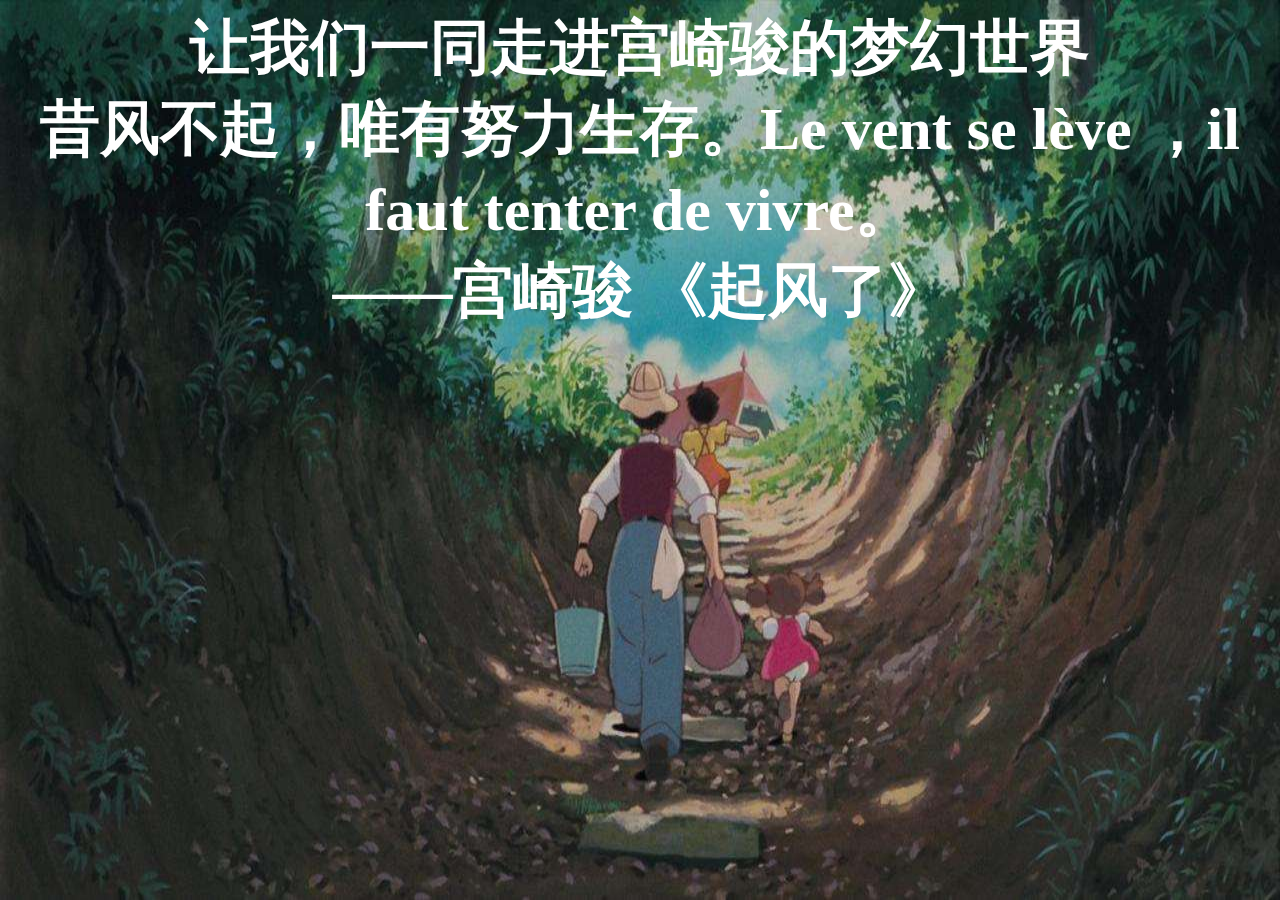
<file: First Project/begin.html>
<!DOCTYPE html PUBLIC "-//W3C//DTD XHTML 1.0 Transitional//EN" "http://www.w3.org/TR/xhtml1/DTD/xhtml1-transitional.dtd">
<html xmlns="http://www.w3.org/1999/xhtml">
<head>
<meta http-equiv="Content-Type" content="text/html; charset=utf-8" />
<title>开始</title>
<link href="css/begin.css" rel="stylesheet" type="text/css" />
</head>

<body>

<h1><a href="index.html">让我们一同走进宫崎骏的梦幻世界<br />
昔风不起，唯有努力生存。Le vent se lève ，il faut tenter de vivre。<br />
——宫崎骏 《起风了》</a></h1>

</body>
</html>
</file>
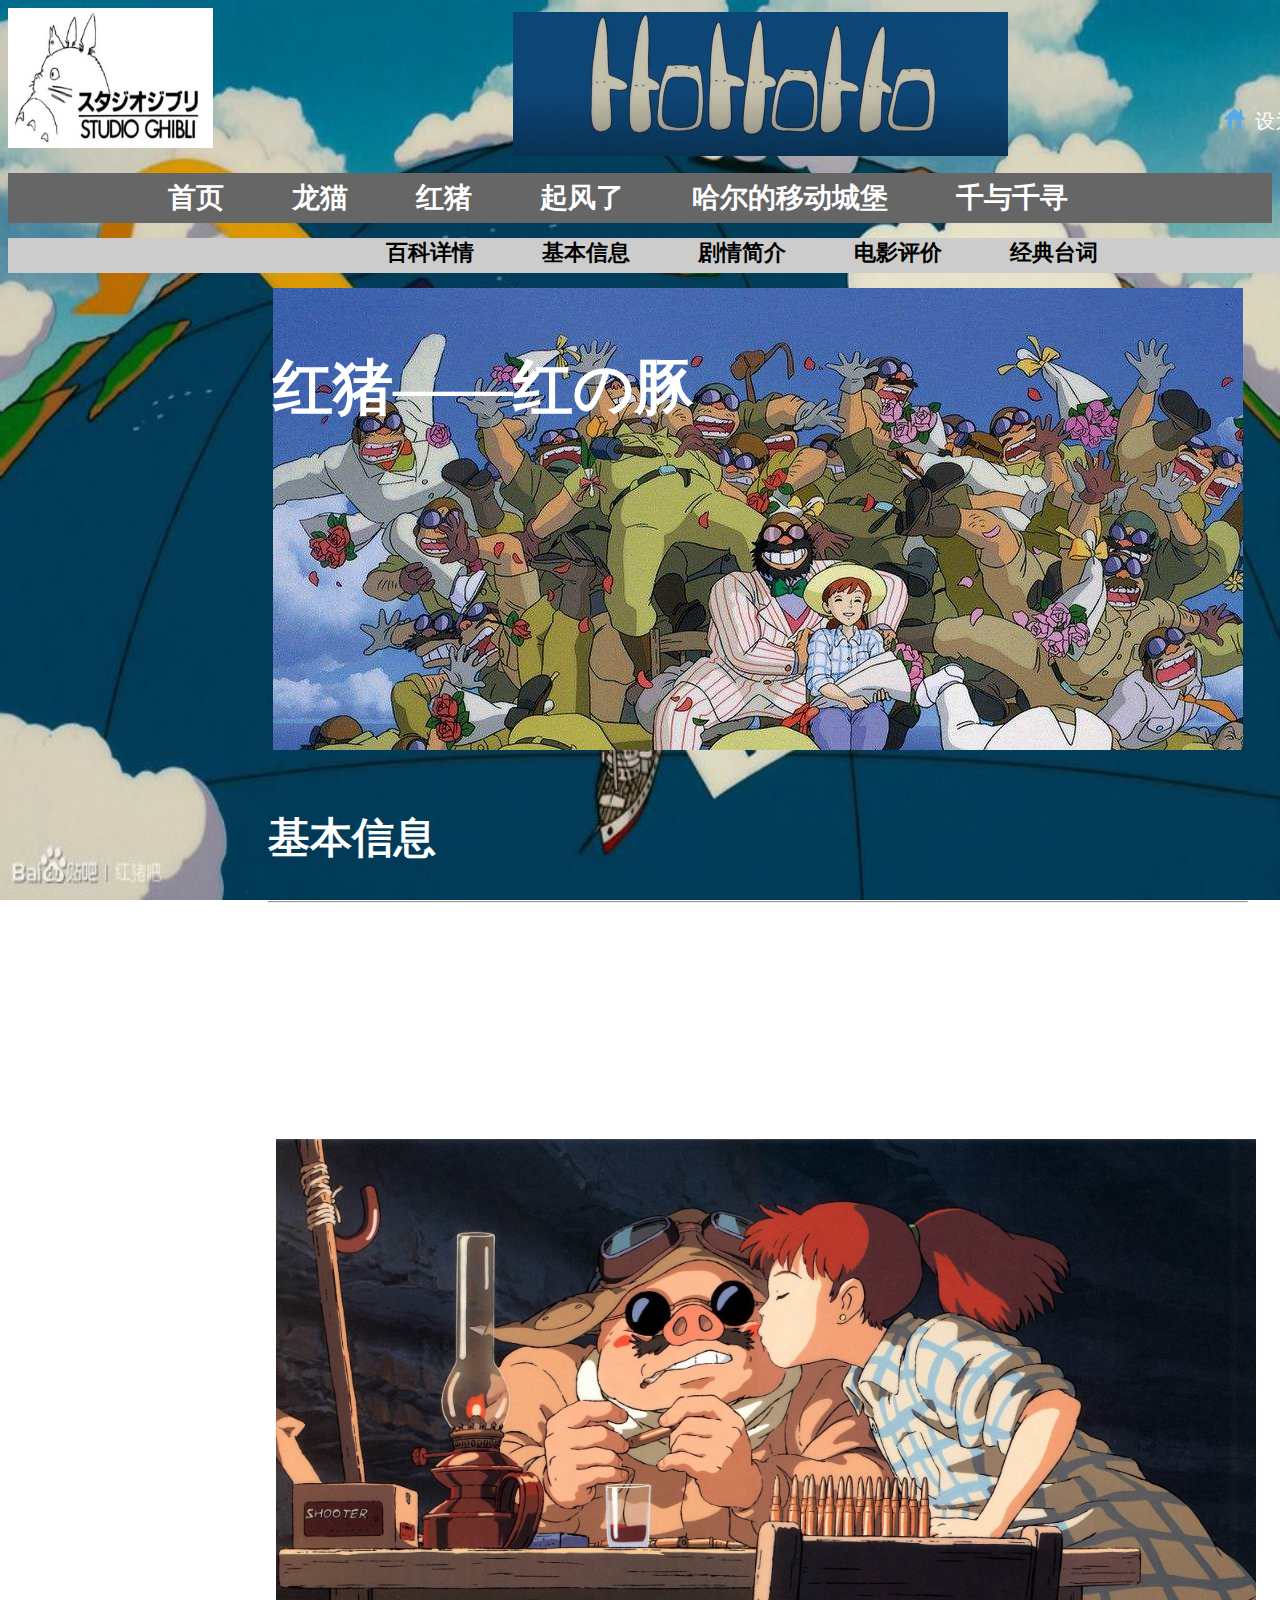
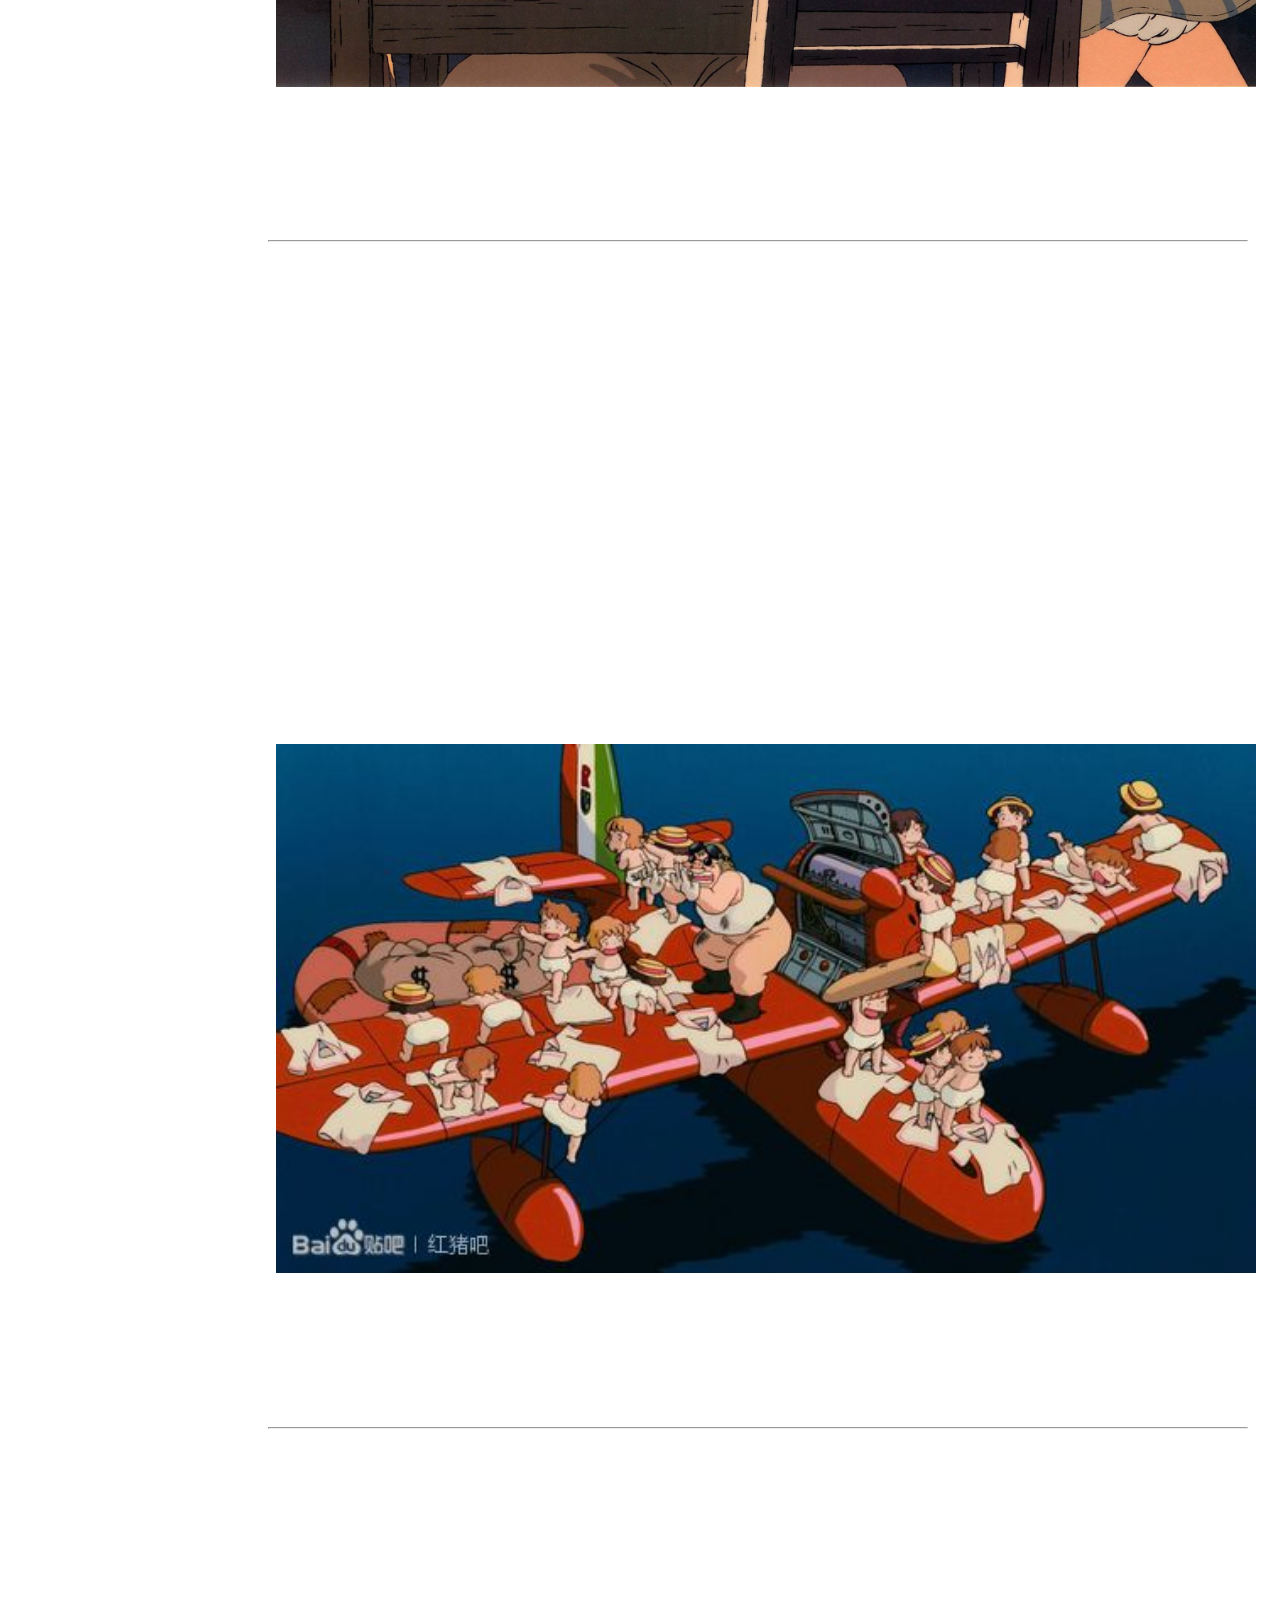
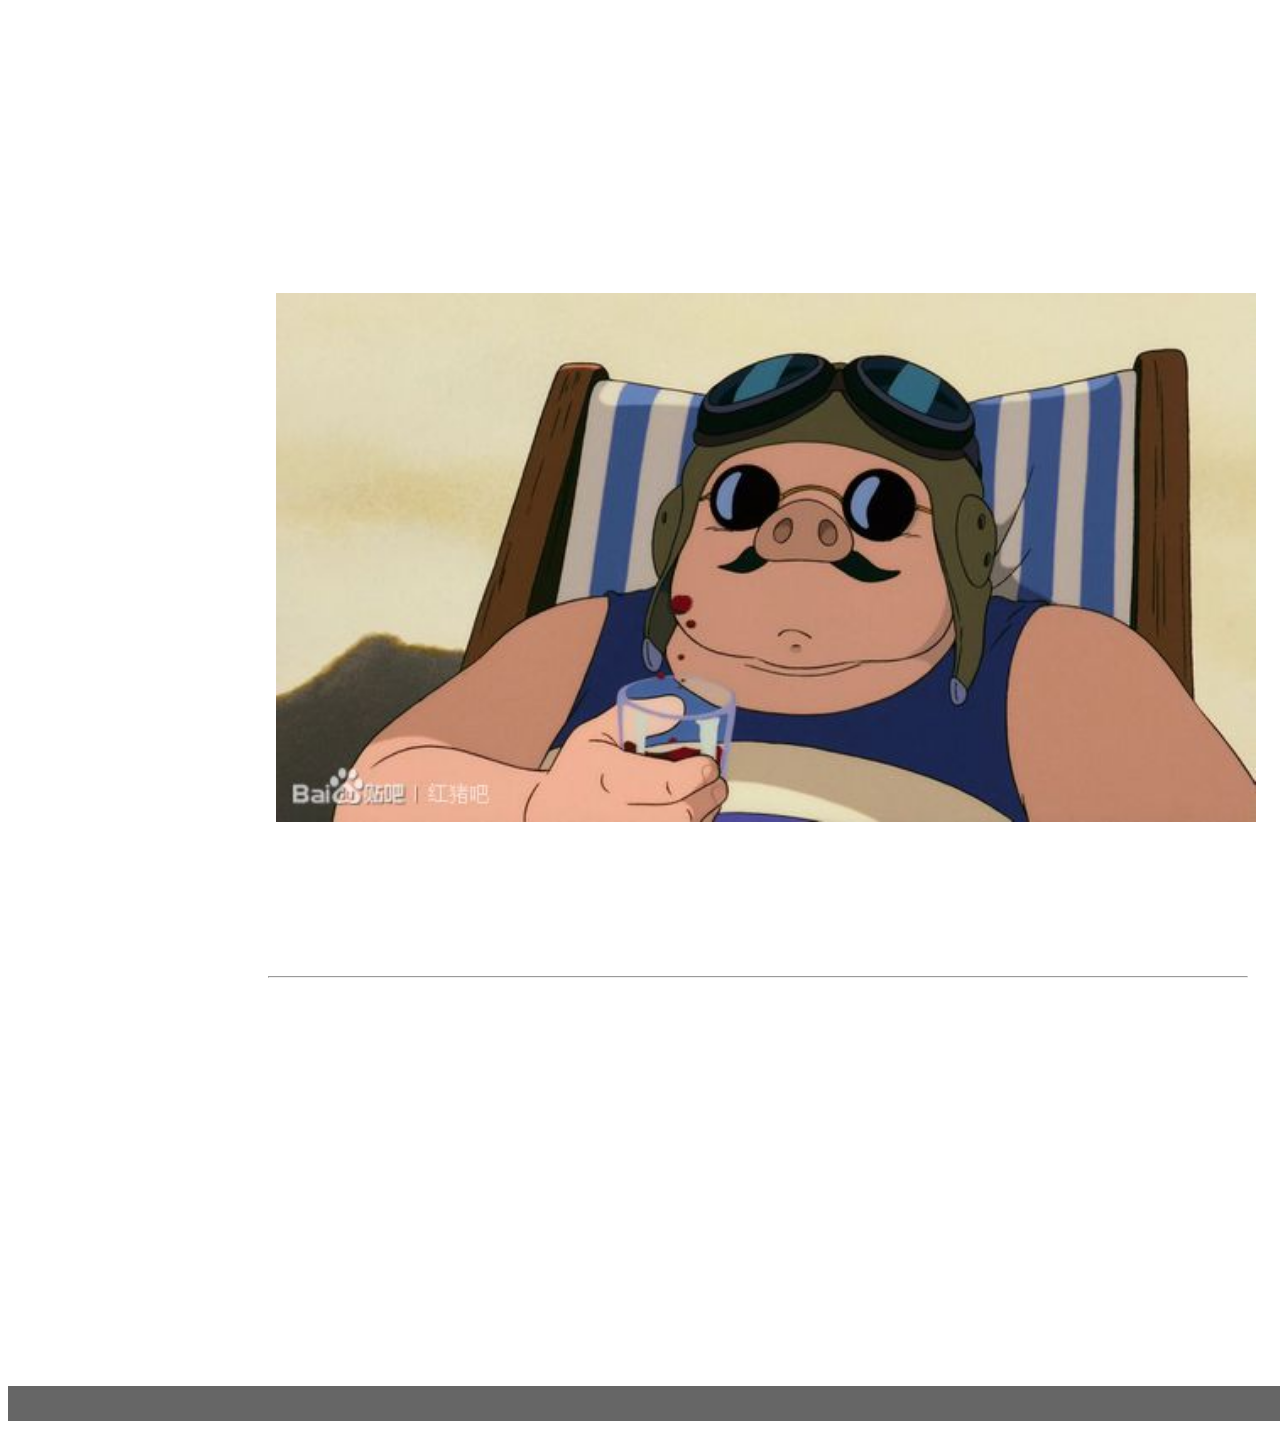
<file: First Project/hongzhu.html>
<!DOCTYPE html PUBLIC "-//W3C//DTD XHTML 1.0 Transitional//EN" "http://www.w3.org/TR/xhtml1/DTD/xhtml1-transitional.dtd">
<html xmlns="http://www.w3.org/1999/xhtml">
<head>
<meta http-equiv="Content-Type" content="text/html; charset=utf-8" />
<title>红猪/红の豚</title>
<link href="css/style.css" type="text/css" rel="stylesheet" />
<link href="css/hongzhu.css" rel="stylesheet" type="text/css" />
</head>

<body>
<!--top begin-->
<div class="top">
     <div class="logo"><img src="images/top/logo_withe.jpg" width="205" height="140"/></div>
     <div class="pic01"><img src="images/top/pic01.png" width="495" height="144" /></div>
                       
     <div class="options">
          <div class="home"><span></span><a href="#">设为首页</a></div>
           <div class="fav"><span></span><a href="#">加入收藏</a></div>
     </div>
        
</div>
<!--top end-->

<!--nav begin-->
<div class="nav">
     <div class="nav_con">
          <ul>
              <li><a href="index.html">首页</a><span></span></li>
              <li><a href="longmao.html" target="_blank">龙猫</a><span></span></li>              
              <li><a href="hongzhu.html" target=>红猪</a><span></span></li> 
              <li><a href="qifengle.html" target="_blank">起风了</a><span></span></li> 
              <li><a href="haerdeyidongchengbao.html" target="_blank">哈尔的移动城堡</a><span></span></li> 
              <li><a href="qianyuqianxun.html"target="_blank">千与千寻</a><span></span></li> 
          </ul>
     </div>   
</div>
<!--nav end-->



<!--content begin-->
<div class="content">
  <div class="line1">
        
        <div class="point">
            <div class="point_con">
			    <ul>
                   <li>
                   <a href="https://baike.baidu.com/item/%E7%BA%A2%E7%8C%AA" target="_blank">百科详情</a><span></span>
                   </li>
                   <li>
                   <a href="#one" >基本信息</a><span></span>
                   </li>              
                   <li>
                   <a href="#two">剧情简介</a><span></span>
                   </li> 
                   <li>
                   <a href="#three">电影评价</a><span></span>
                   </li> 
                   <li>
                   <a href="#four">经典台词</a><span></span>
                   </li>         
              </ul>	
            </div><!--point_con end-->
            
            
      </div><!--point end-->
      
      <div class="main">
          
          <div class="banner">
              
              <div class="banner_con">
              
              <h2>红猪——红の豚</h2>
              
              </div><!--banner_con end-->
      
          </div><!--banner end-->
     
          
          <div class="text" id="one">
              <h2>基本信息</h2>
              <hr />
              <p>《红猪》（日语：红の豚）是吉卜力工作室于1992年推出的一部动画
              电影，由宫崎骏担任导演，森山周一郎、加藤登纪子、大冢明
              夫、冈村明美参与配音。<br />影片改编自宫崎骏漫画作品《飞行
              艇时代》，影片主要讲述了被自己诅咒而变成猪的主人公打空
              中劫匪，保护身边的人的故事。
              </p>
          </div>
          
          <div class="pic">
              <img src="images/hongzhu/one.jpg" width="980" height="548"/>
              
               
          </div>
          
          <div class="text" id="two">
              <h2>剧情简介</h2>
              <hr />
              <p>
              第一次世界大战时期意大利空军的王牌飞行员波鲁克・罗梭中了
              魔法变成了一头猪。如今他成了一名赏金猎人，专门在亚得里
              亚海空域阻击空中劫匪。劫匪们为了打倒罗梭从美国请来了超
              级飞行员卡地士。<br />
              卡地士趁罗梭的飞机引擎发生故障之时将其击落。罗梭把爱机
              送往老朋友保可洛的工厂修理，在那里遇到了保可洛的孙女菲
              奥。菲奥完美地修复了罗梭的座机，和罗梭一起重返蓝天。<br />
              而等待他们的却是那批空中劫匪。卡地士再度出现，对菲奥一
              见钟情。为了争夺菲奥，卡地士向罗梭提出决斗。在决斗前夜
              ，罗梭向菲奥讲述了自己在一战中经历。<br />
              次日，在大批空中劫匪以及菲奥的注视下，决斗开始了。最后
              因与卡地士在空战中无法分出高下，而改以肉搏拳赛打败了卡
              地士，也赢得了荣耀。
              </p>
          </div>
          
          <div class="pic">
              <img src="images/hongzhu/two.jpg" width="980" height="529" />
          </div>
          
          <div class="text" id="three">
              <h2>影片评价</h2>
              <hr />
            <p>
              动画中，亚得里亚海上的空战背景尤其让人印象深刻，背景中的城市
              便是以杜布罗夫尼克为原型。（哈尔滨日报）<br />
              带着激情在蓝天碧波间畅游，拥有名望和荣誉，却也有孤独和悔恨。
              这就是波鲁克·罗梭，亚得里亚海上的“红猪”。（慧聪广电网）<br />
              《红猪》是一部极赋浪漫主义色彩的作品，宫崎骏的笔触所彰显而出
              那爱与自由的命题如此为人钟情，超现实魔幻主义变成猪的空贼赏金
              猎人，亚德里亚海的空中角逐，阳光灿烂的碧海蓝天，一切都是那么
              的迷人，于此中女人的痴爱，男人的忘我，电影中情感的缔结是那么
              纯粹，使哀而不伤的温情由内而外的弥散于光影的艺术间，构筑了翱
              翔于空的不凡人生，《红猪》犹如一篇浪漫抒情的自由童话，沁人心脾，憧憬爱情。 
            </p>
          </div><!--text end-->
          
          <div class="pic">
              <img src="images/hongzhu/three.jpg" width="980" height="529" />
          </div>
          
          <div class="text" id="four">
              <h2>经典台词</h2>
              <hr />
            <p>
              1.啊，靠发战争财的家伙们是恶人，赚不到赏金的家伙是废物。ああ，
              そりゃあ戦争で稼ぐ奴は悪党さ，賞金稼ぎで稼げねえ奴は能なしだ。<br />
              2.永别了，亚得里亚海的自由放纵的日子。さらばアドリア海の自由と
              放埓の日々よ，ってわけだ。<br />
              3.好人们都死去了。いい奴はみんな死ぬ。<br />
              4.不要熬夜，睡眠不足容易误事，而且对美容也有害。徹夜はするな，
              睡眠不足は いい仕事の敵だ，それに美容にもよくねえ。<br />
              5.就算把我屁股上的毛拔光了，我也不会对她动心的。尻の毛まで抜か
              れて，鼻血も出ねえや。
            </p>
          </div>     
    </div>
        
    </div><!--line1 end-->
    
    <div class="bottom">
    
    </div>

</div><!--content end-->    
        
        
        
    
<!--footer begin-->
    <div id="footer">
    </div>

</body>
</html>
</file>
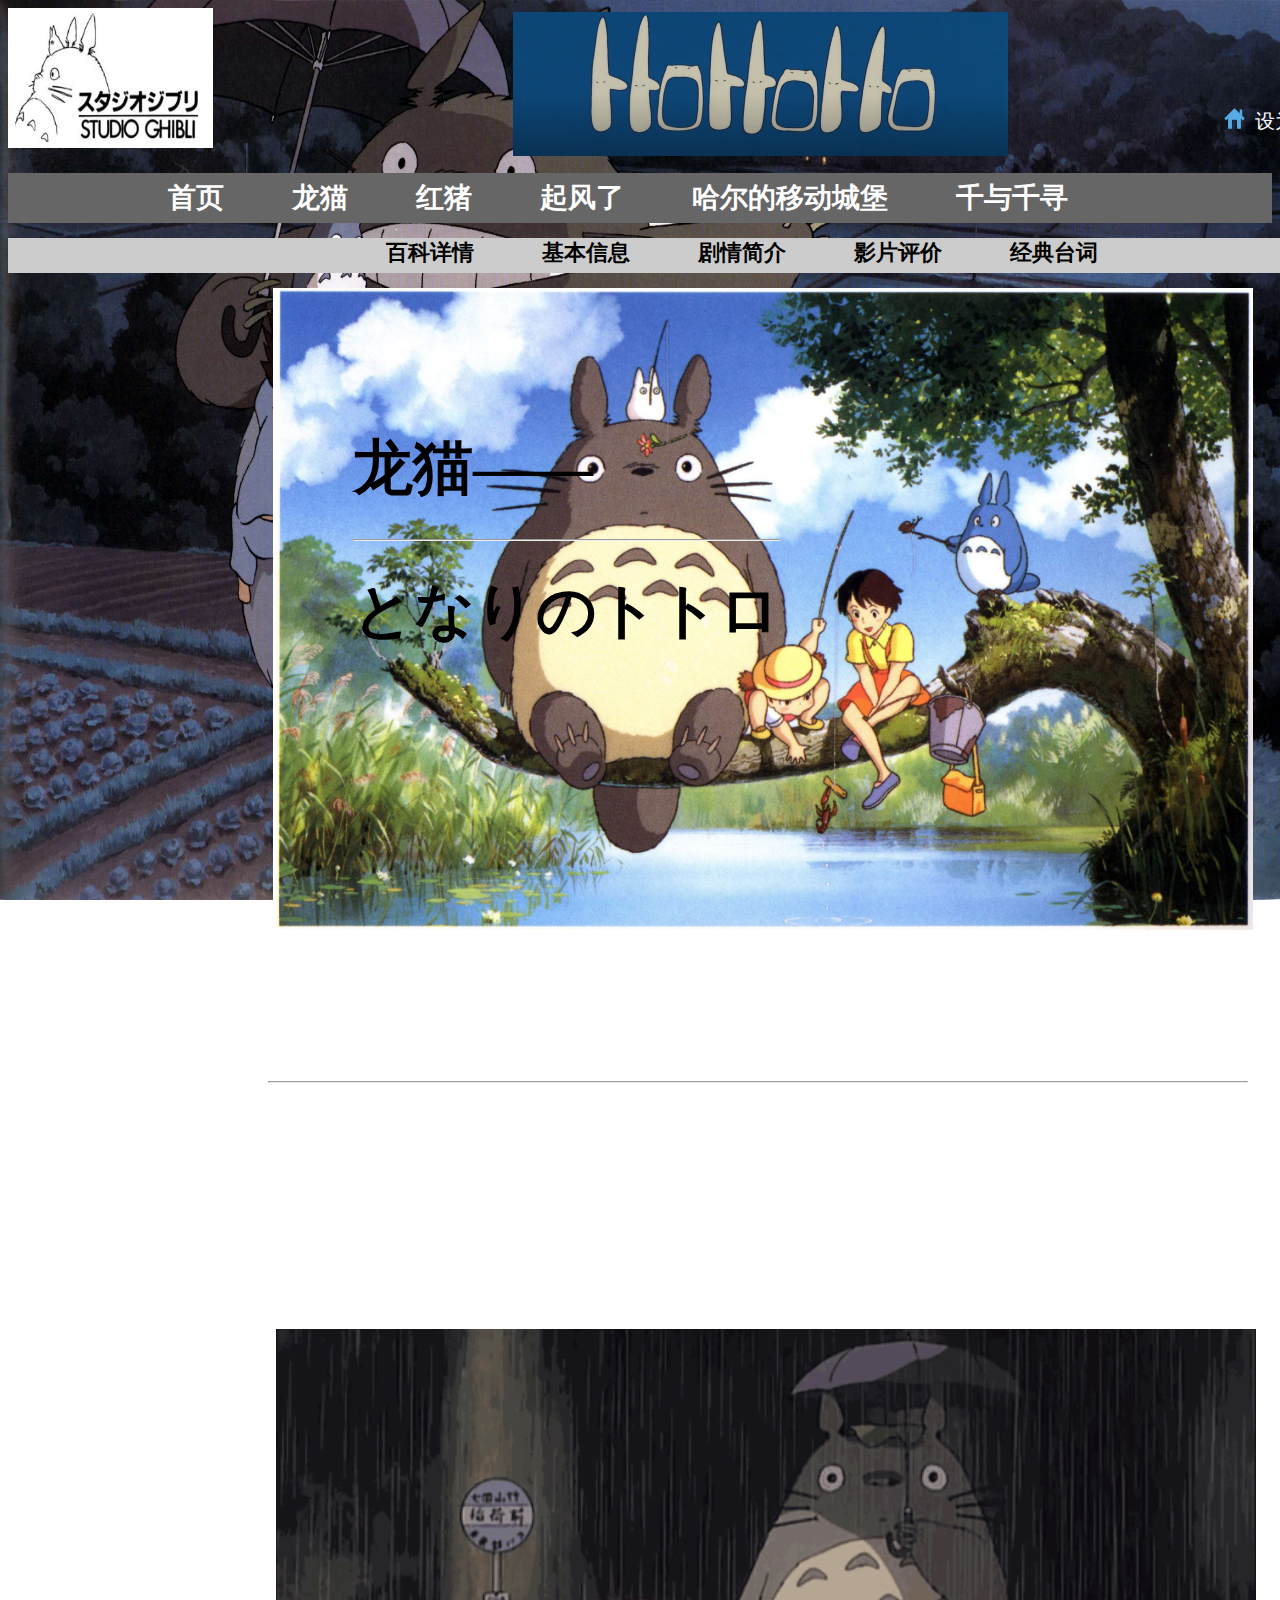
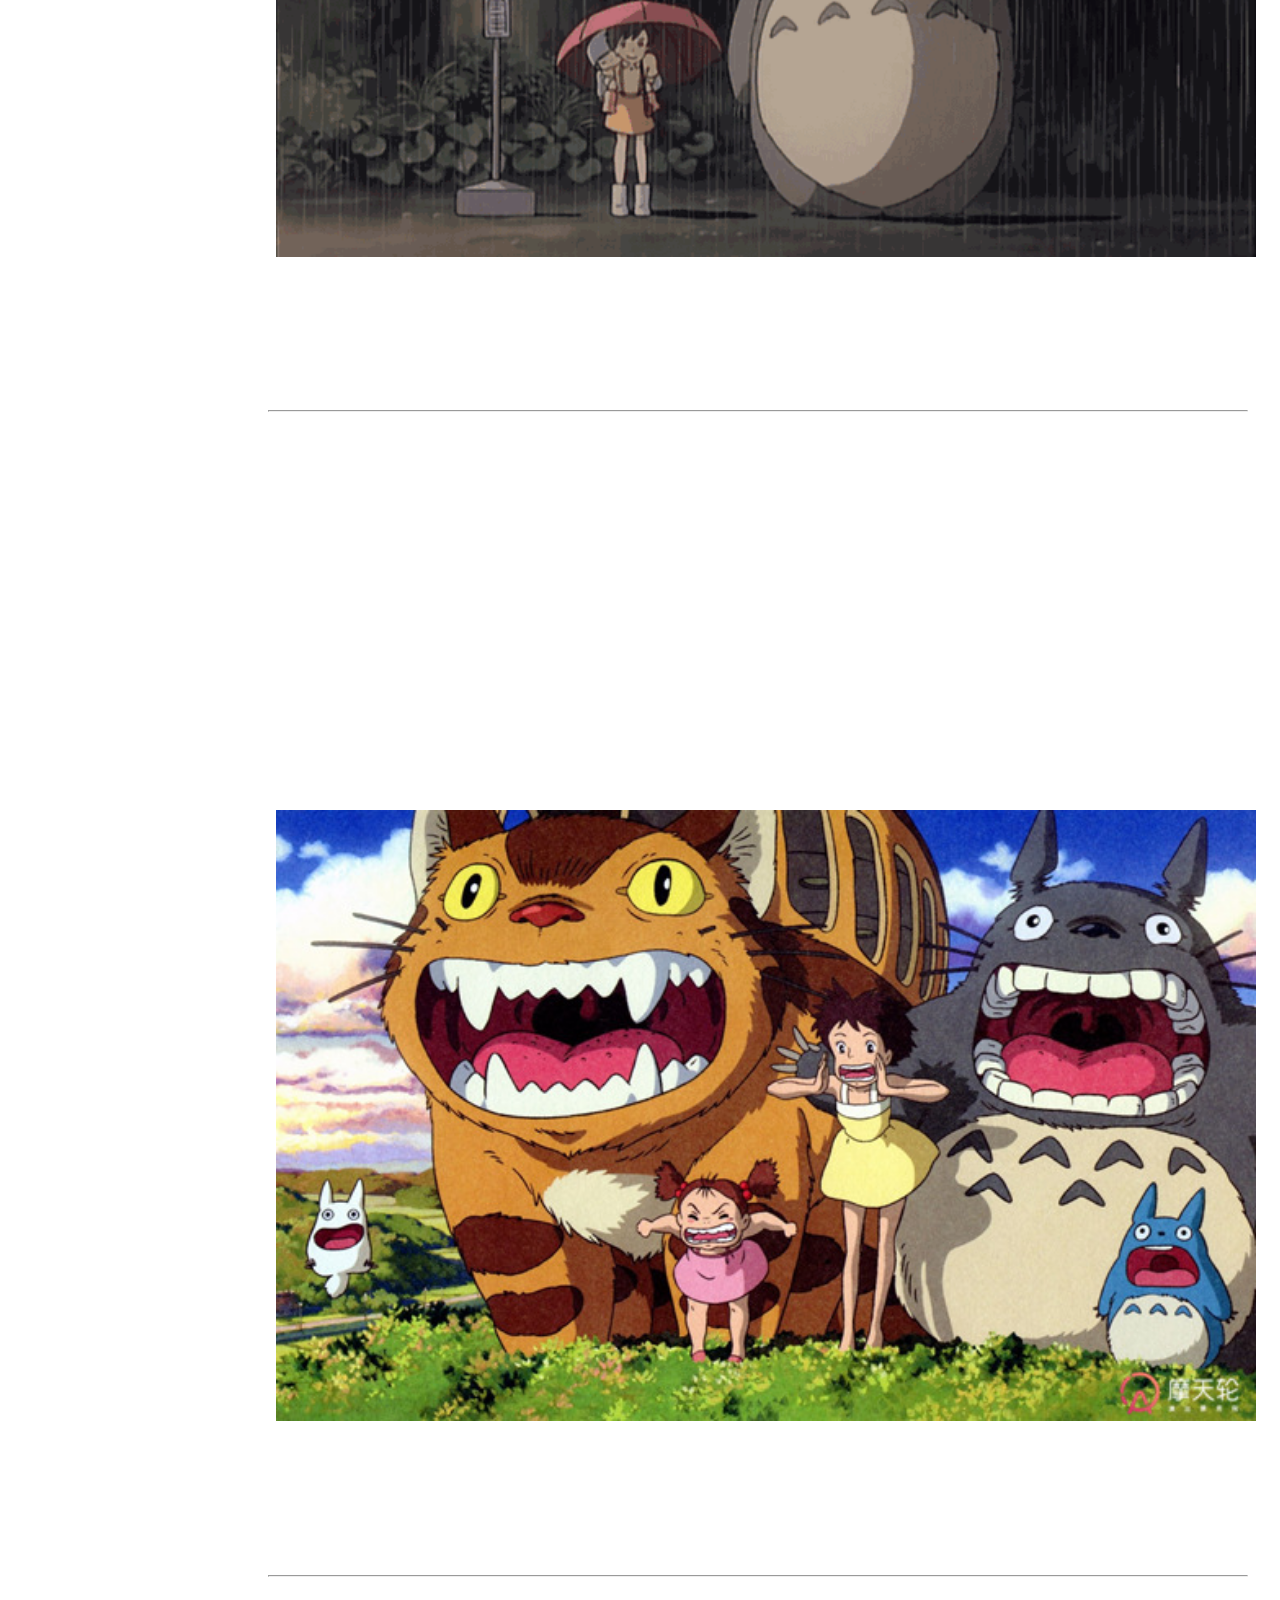
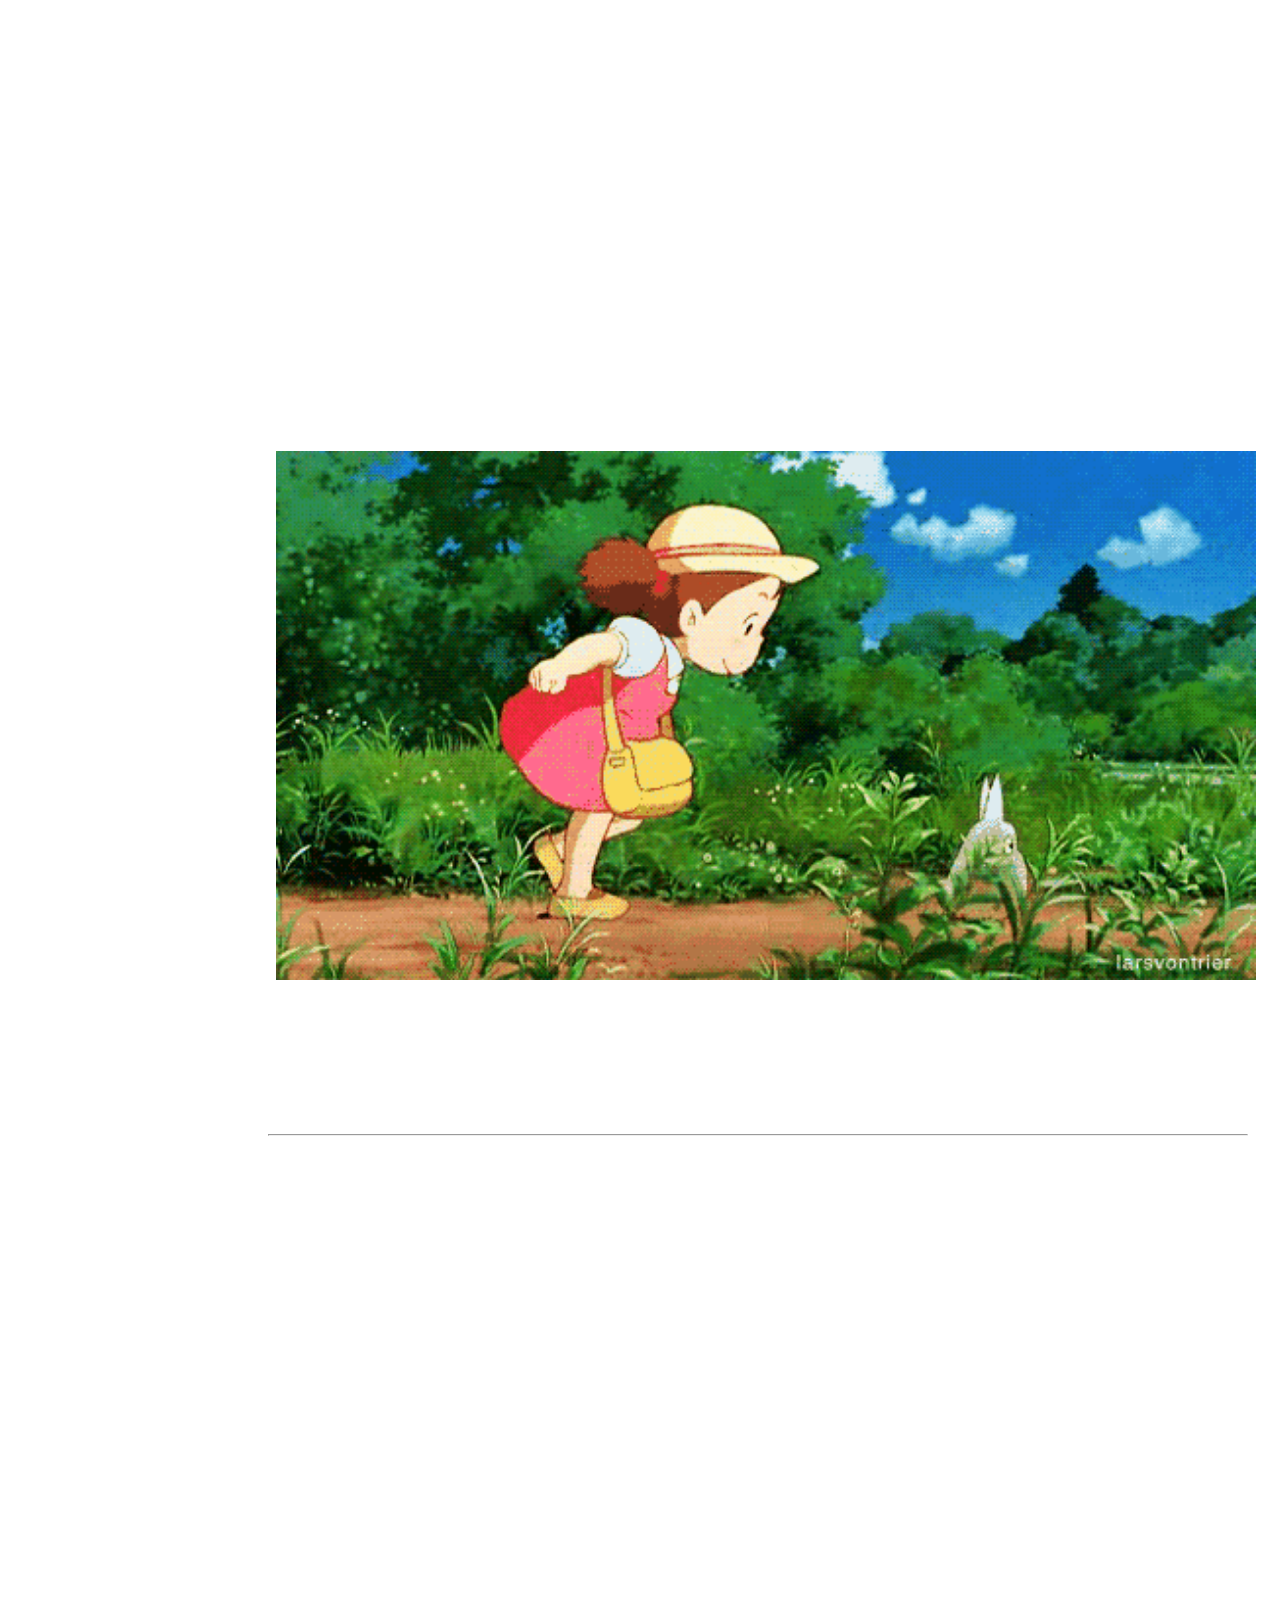
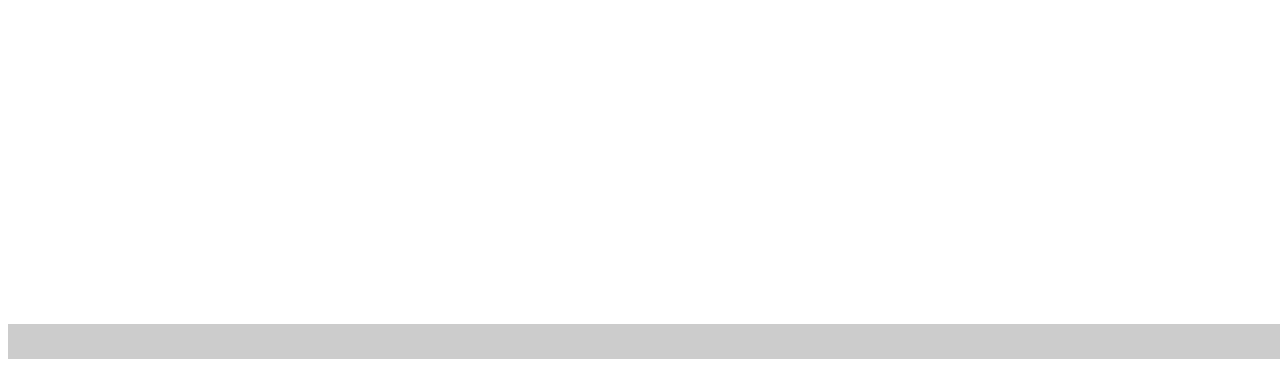
<file: First Project/longmao.html>
<!DOCTYPE html PUBLIC "-//W3C//DTD XHTML 1.0 Transitional//EN" "http://www.w3.org/TR/xhtml1/DTD/xhtml1-transitional.dtd">
<html xmlns="http://www.w3.org/1999/xhtml">
<head>
<meta http-equiv="Content-Type" content="text/html; charset=utf-8" />
<title>龙猫/となりのトトロ</title>
<link href="css/style.css"  rel="stylesheet" type="text/css"/>
<link href="css/longmao.css" rel="stylesheet" type="text/css" />
</head>

<body>
<!--top begin-->
<div class="top">
     <div class="logo">
         <img src="images/top/logo_withe.jpg" width="205" height="140"/>
     </div><!--logo end-->
     
     <div class="pic01">
         <img src="images/top/pic01.png" width="495" height="144" />
     </div><!--pic01 end-->
                       
     <div class="options">
         
         <div class="home">
             <span></span><a href="#">设为首页</a>
         </div><!--home end-->
         
         <div class="fav">
             <span></span><a href="#">加入收藏</a>
         </div><!--fav end-->
     
     </div><!--options end-->
        
</div>
<!--top end-->


<!--nav begin-->
<div class="nav">
    
    <div class="nav_con">
        <ul>
            <li><a href="index.html">首页</a><span></span></li>
            <li><a href="longmao.html" >龙猫</a><span></span></li>              
            <li><a href="hongzhu.html" target="_blank">红猪</a><span></span></li> 
            <li><a href="qifengle.html" target="_blank">起风了</a><span></span></li> 
            <li><a href="haerdeyidongchengbao.html" target="_blank">哈尔的移动城堡</a><span></span></li> 
            <li><a href="qianyuqianxun.html"target="_blank">千与千寻</a><span></span></li>  
        </ul>
    </div><!--nav_con end-->   

</div>
<!--nav end-->

<!--content begin-->
<div class="content">
    
    <div class="line1">
        
        <div class="point">
            
            <div class="point_con">
			    <ul>
                   <li>
                   <a href="https://baike.baidu.com/item/%E9%BE%99%E7%8C%AB/12015836"  target="_blank">百科详情</a><span></span>
                   </li>
                   <li>
                   <a href="#one">基本信息</a><span></span>
                   </li>              
                   <li>
                   <a href="#two">剧情简介</a><span></span>
                   </li> 
                   <li>
                   <a href="#three">影片评价</a><span></span>
                   </li> 
                   <li>
                   <a href="#four">经典台词</a><span></span>
                   </li>   
                </ul>	
            </div><!--point_con end-->
      
        </div><!--point end-->
      
        <div class="main">
          
          <div class="banner">
              
              <div class="banner_con">
              
              <h2>龙猫——<hr />となりのトトロ</h2>
              
              </div><!--banner_con end-->
      
          </div><!--banner end-->
                
            
            <!--<div class="pic">
                <img src="images/longmao/5.jpg" width="980" height="622" />
            </div><!--pic end-->
          
            <div class="text" id="one">
                <h2>基本信息</h2><hr />
                <p>《龙猫》是由宫崎骏执导，日高法子、坂本千夏、糸井重里配音的动画电影，于1988年4月16日在日本上映。2018年12月14日在中国公映。<br />
                该片讲述了草壁达郎的妻子草壁靖子生病住院后，他带着草壁五月与四岁的妹妹梅回到乡间居住的故事。
                </p>
            </div><!--text end-->
          
            <div class="pic">              
                <img src="images/longmao/one.gif" width="980" height="528" />
            </div><!--pic end-->
          
            <div class="text" id="two">
                <h2>剧情简介</h2><hr />
                <p>为了方便妻子草壁靖子养病，草壁达郎决定带着两个女儿草壁五月和草壁梅搬到草壁靖子所在疗养院附近的乡下，父女三人入
                住了一间年久失修的老房子。小姐妹俩很快发现看似平凡无奇的乡下有很多神奇的事物，无人居住的房屋里能聚能散还能飞的“煤
                灰”、森林里的小精灵、森林的主人龙猫和笑口常开的猫巴士。一天，妹妹草壁梅和姐姐草壁五月吵了架之后，便独自出走去找自
                己生病住院的妈妈，途中却迷了路。姐姐在四处寻找无果的情况下，只好求助于龙猫。善良而温和的龙猫唤来猫巴士，载着姐姐
                找到了迷路的妹妹，乘着龙猫电车，妹妹把亲手摘的玉米送给了妈妈，希望她早日康复。</p>   
            </div><!--text end-->
          
            <div class="pic">
                <img src="images/longmao/two.jpg" width="980" height="611" />     
            </div><!--pic end-->
          
            <div class="text" id="three">
                <h2>影片评价</h2><hr />
                <p>该片优美的画面充满着农村田园的清新气息，片中却不乏各种惊心动魄的场面。虽然让观众有点紧张但这也是该片牵动人心的
                魅力所在。无论是大人还是小孩都能在影片中产生心灵共鸣。可谓是老幼皆宜。在宫崎骏神来之笔的点缀下，龙猫可以当软床睡
                ，当魔术师膜拜的软萌“宠物”，还会陪五月、梅采摘山果子。每一个桥段都透着大自然对人类的呵护之情，捍卫了观众们的童真年代。（新华网、时光网评）
                <br />
                《龙猫》独特的主题、丰富的思想以及多元的风格等，对现在的动画电影创作不无启示。该片用传统的二维绘画和童真的幻想，
                描绘了发生在美丽乡间的人情事物。天真稚拙的童趣、质朴淳厚的人性，深深的打动着观众的心灵，唤醒了许多成年人尘封已久
                的儿时回忆。（《电影评介》杂志评）
                </p>
            </div><!--text end-->
          
            <div class="pic">             
                <img src="images/longmao/three.gif" width="980" height="529" />
            </div><!--pic end-->
          
            <div class="text" id="four">
                <h2>经典台词</h2><hr />
                <p>
              1、当一个胖纸没有什么不好，最起码可以温暖其他的人。<br />
              2、当你无法再拥有时，你唯一能做的就是不要再忘记。<br />
              3、不要害怕孤独。因为这个世界上，肯定有一个人，正努力的 走向你。<br />
              4、人生的某些障碍，你是逃不掉的。与其费尽周折绕过去，不如勇敢的地攀越，或许这会铸就你人生的高点。<br />
              5、有些烦恼，丢掉了，才有云淡风轻的机会。<br />
              6、有雨伞好棒，可是雨伞在流泪。<br />
              7、看的开 一点，伤得 就会少一点。<br />
              8、生活坏到一定程度就会好起来，因为它无法更坏。努力过后，才知道许多事情，坚持坚持，就过来了。<br />
              9、什么时候我们开始无法像孩子一样肆意地大呼小叫了？心里的小情绪堆积得像山一样高，直到溢出来。 与其如此，不如永远像孩子一样。<br />
              10、如果把童年再放映一遍，我们一定会先大笑，然后放声痛哭，最后挂着泪，微笑着睡去。<br />
              11、我经常怀念童年，它经久耐用，质量良好。<br />
              12、人总在记忆中沉沦，为路过我们生命的那些人哭着，笑着。<br />
              13、有时我沉默，不是不快乐，只是想把心净空。有时候你需要退开一点，清醒一下，然后提醒自己，我是谁，要去哪里。<br />
              14、没问题的，别担心，一切都会好的。<br />
                </p>              
            </div><!--text end-->
  
      </div><!--main end-->
        
    </div><!--line1 end-->
    <div class="bottom"> 
    </div>

</div><!--content end-->    
 
<!--footer begin-->
<div id="footer">
    <div class="footer_con">
        
        
        
    </div>


</div>
<!--footer end-->

</body>
</html>
</file>
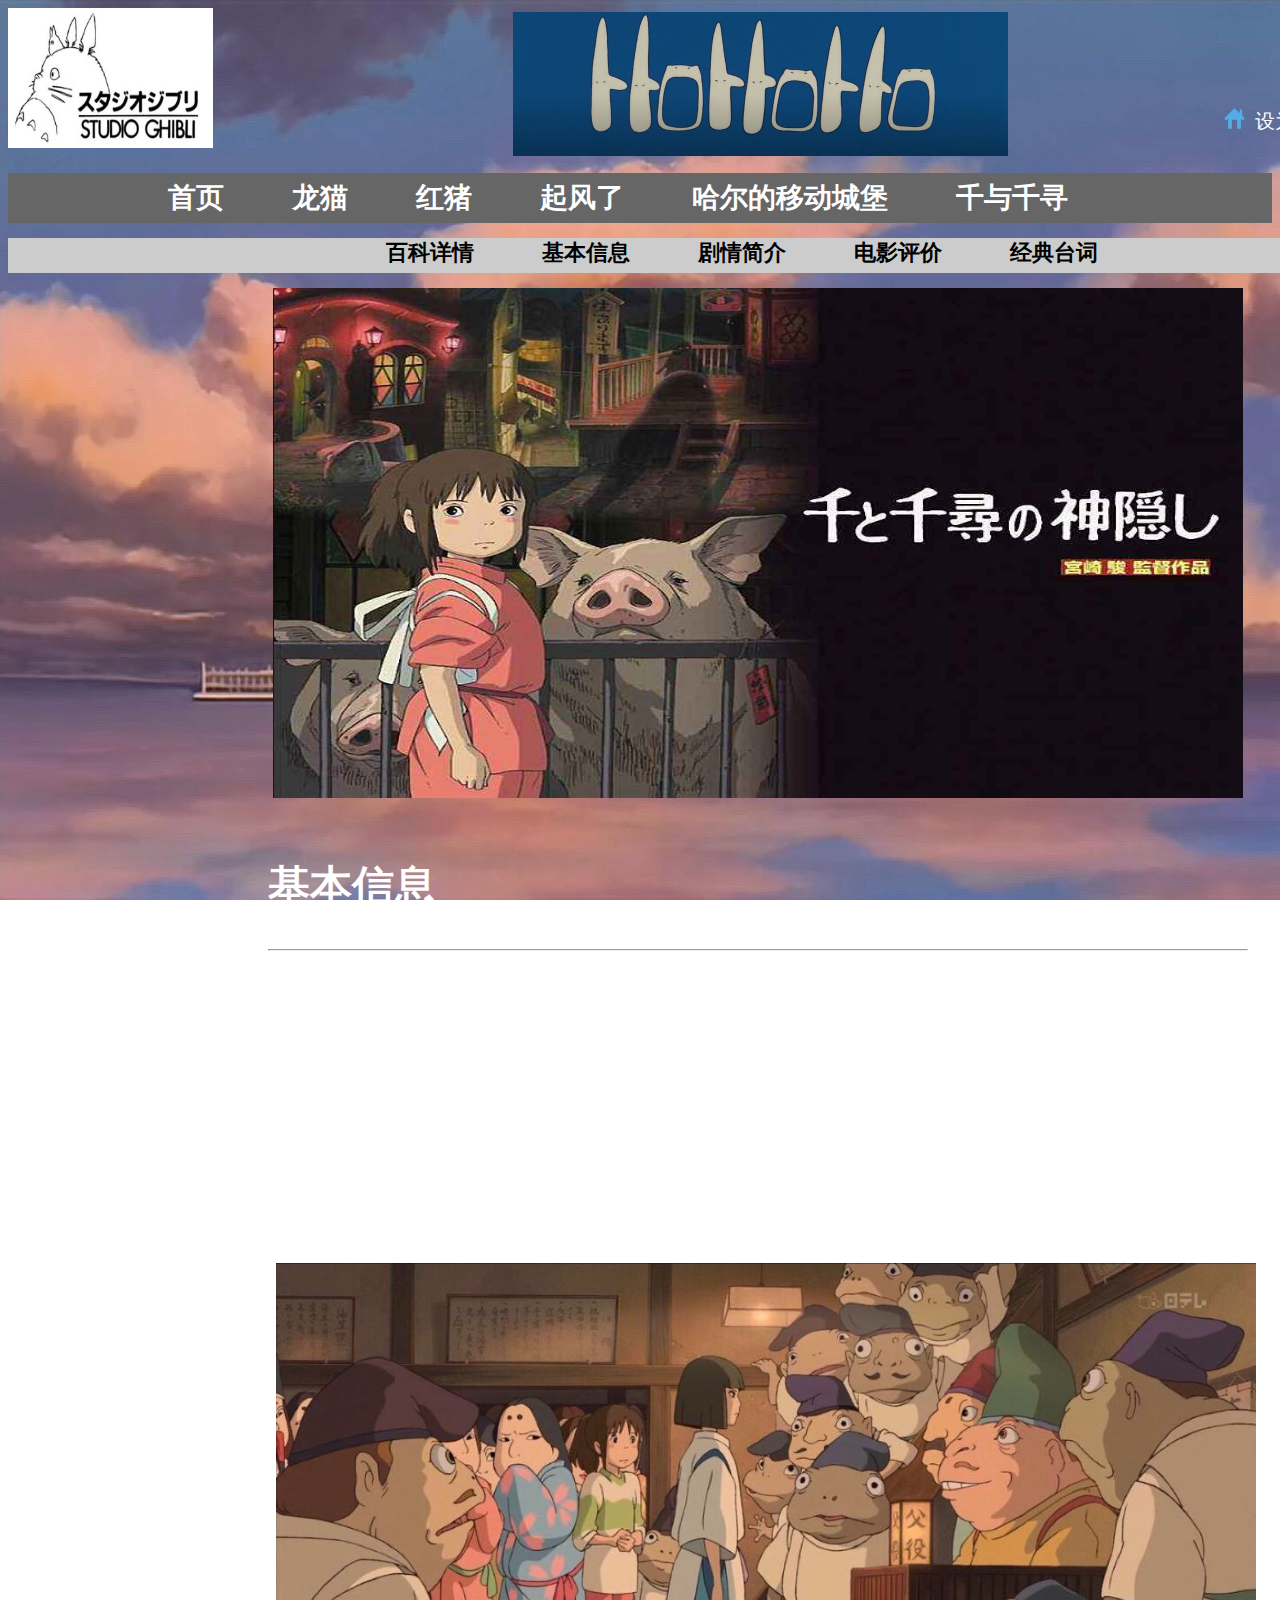
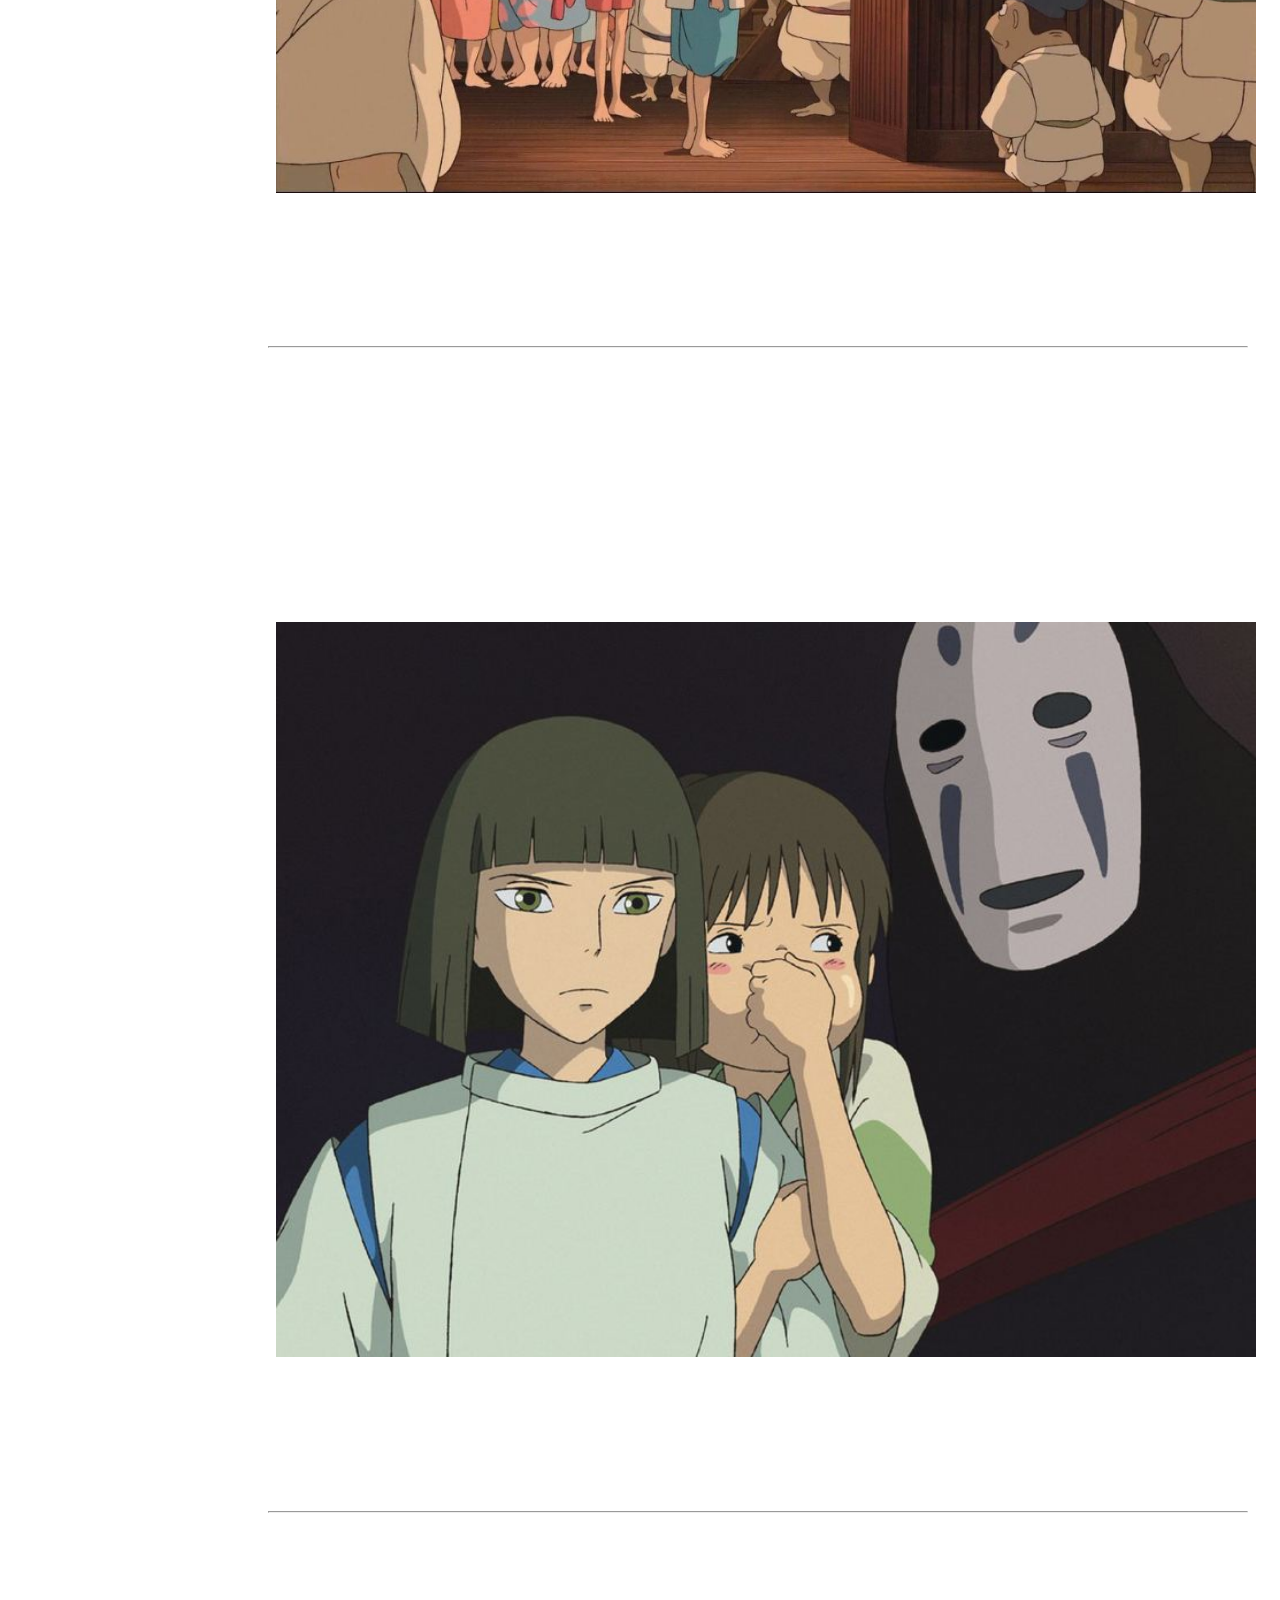
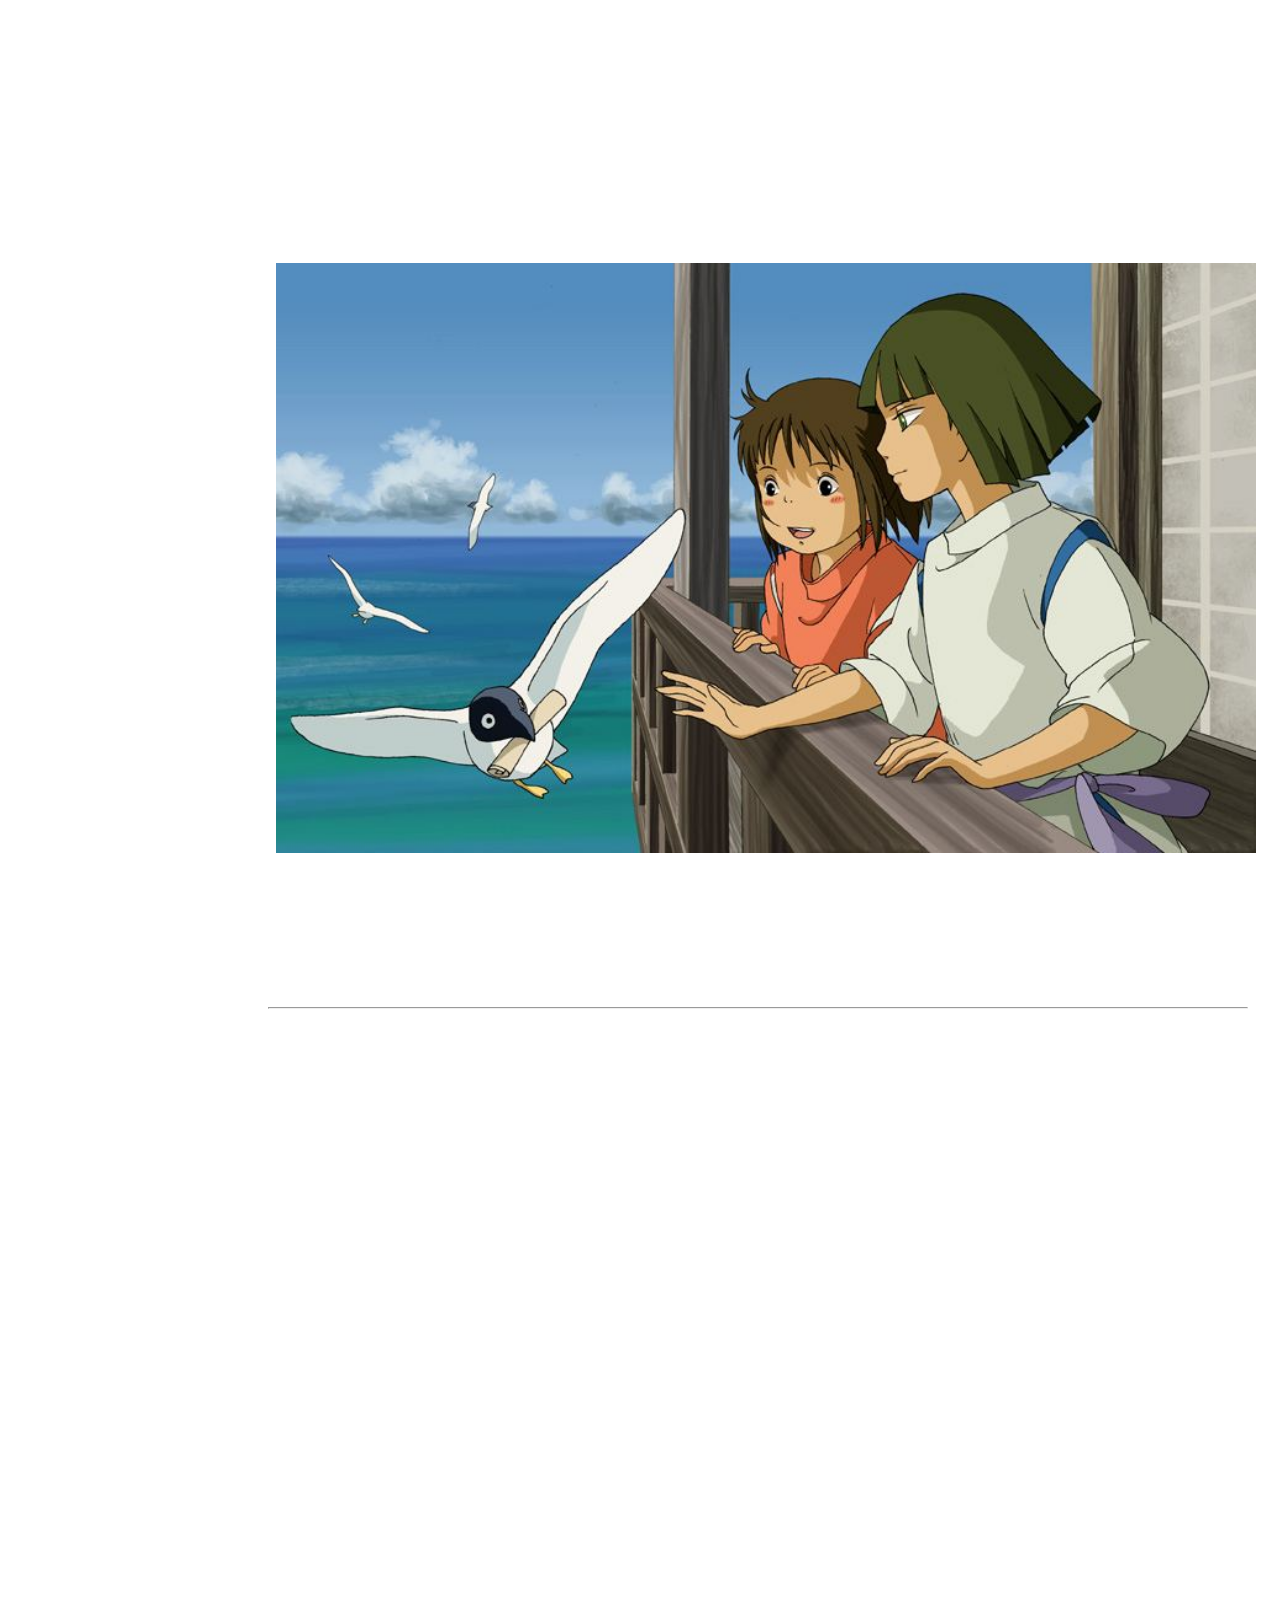
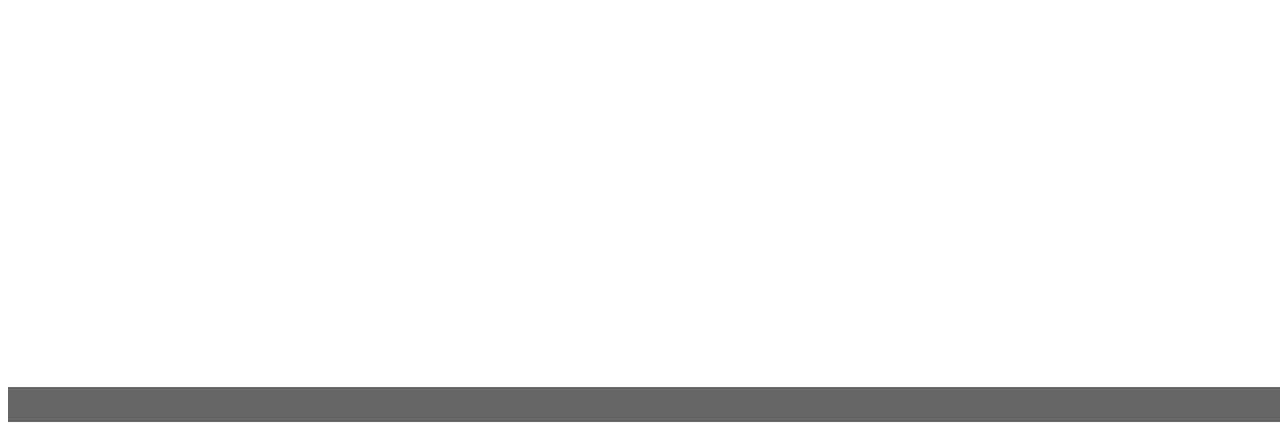
<file: First Project/qianyuqianxun.html>
<!DOCTYPE html PUBLIC "-//W3C//DTD XHTML 1.0 Transitional//EN" "http://www.w3.org/TR/xhtml1/DTD/xhtml1-transitional.dtd">
<html xmlns="http://www.w3.org/1999/xhtml">
<head>
<meta http-equiv="Content-Type" content="text/html; charset=utf-8" />
<title>千与千寻/千と千尋の神隠し</title>
<link href="css/style.css" rel="stylesheet" type="text/css" />
<link href="css/qianyuqianxun.css" rel="stylesheet" type="text/css" />
</head>

<body>
<!--top begin-->
<div class="top">
     <div class="logo"><img src="images/top/logo_withe.jpg" width="205" height="140"/></div>
     <div class="pic01"><img src="images/top/pic01.png" width="495" height="144" /></div>
                       
     <div class="options">
          <div class="home"><span></span><a href="#">设为首页</a></div>
           <div class="fav"><span></span><a href="#">加入收藏</a></div>
     </div>
        
</div>
<!--top end-->

<!--nav begin-->
<div class="nav">
     <div class="nav_con">
          <ul>
              <li><a href="index.html">首页</a><span></span></li>
              <li><a href="longmao.html" target="_blank">龙猫</a><span></span></li>              
              <li><a href="hongzhu.html" target=>红猪</a><span></span></li> 
              <li><a href="qifengle.html" target="_blank">起风了</a><span></span></li> 
              <li><a href="haerdeyidongchengbao.html" target="_blank">哈尔的移动城堡</a><span></span></li> 
              <li><a href="qianyuqianxun.html">千与千寻</a><span></span></li> 
          </ul>
     </div>   
</div>
<!--nav end-->



<!--content begin-->
<div class="content">
  <div class="line1">
        
        <div class="point">
            <div class="point_con">
			    <ul>
                   <li>
                   <a href="https://baike.baidu.com/item/%E5%8D%83%E4%B8%8E%E5%8D%83%E5%AF%BB/389041?fr=aladdin#8" target="_blank">百科详情</a><span></span>
                   </li>
                   <li>
                   <a href="#one" >基本信息</a><span></span>
                   </li>              
                   <li>
                   <a href="#two">剧情简介</a><span></span>
                   </li> 
                   <li>
                   <a href="#three">电影评价</a><span></span>
                   </li> 
                   <li>
                   <a href="#four">经典台词</a><span></span>
                   </li>         
              </ul>	
            </div><!--point_con end-->
            
            
      </div><!--point end-->
      
      <div class="main">
          
        <div class="banner">
        </div><!--banner end-->
     
          
          <div class="text" id="one">
              <h2>基本信息</h2>
              <hr />
            <p>
              《千与千寻》是宫崎骏执导、编剧，柊瑠美、入野自由、中村彰男、夏木真理等
              配音，吉卜力工作室制作的动画电影，于2001年7月20日在日本上映。<br />
              该片讲述了少女千寻意外来到神灵异世界后，为了救爸爸妈妈，经历了很多磨难的故事。<br />
              2001年该片在日本最终取得了304亿日元的票房。2003年，获得第75届奥斯卡金像
              奖最佳动画长片奖。
            </p>
          </div>
          
          <div class="pic">
              <img src="images/qianyuqianxun/one.jpg" width="980" height="530" />
          </div>
          
          <div class="text" id="two">
              <h2>剧情简介</h2>
              <hr />
            <p>
              10岁的少女千寻与父母一起从都市搬家到了乡下。没想到在搬家的途中，一家人
              发生了意外。他们进入了汤屋老板魔女控制的奇特世界——在那里不劳动的人将会
              被变成动物。千寻的爸爸妈妈因贪吃变成了猪，千寻为了救爸爸妈妈经历了很多
              磨难，在期间她遇见了白龙，一个既聪明又冷酷的少年，在经历了很多事情之后
              ，千寻最后救出了爸爸妈妈，拯救了白龙。  
            </p>
          </div>
          
          <div class="pic">
              <img src="images/qianyuqianxun/two.jpg" width="980" height="735" />      
          </div>
          
          <div class="text" id="three">
              <h2>影片评价</h2>
              <hr />
              <p>
              《千与千寻》传达出作者对于社会生活和关系的这样一种认知：生命力的发掘来
              源于与社会的沟通，互助和关爱是打破孤独、寻回自我的钥匙。该片如果从主角
              冒险经历来看，可能是宫崎非常“平实”的一部作品。千寻的神幻历险是如此的平
              实，以至于每个成年人都能从她的泪水和欢笑中看见自己的童年回忆。（网易网评）<br />
              《千与千寻》是部反映多主题的动画片，观众可从中窥探对贪婪自私的讽刺，也
              可从看到独立成长的重要性、甚至是人与自然的和谐。（中国网评） 
              </p>
          </div><!--text end-->
          
          <div class="pic">
              <img src="images/qianyuqianxun/three.jpg" width="980" height="590" />
              
          </div>
          
          <div class="text" id="four">
              <h2>经典台词</h2>
              <hr />
              <p>
              1、不管前方的路有多苦，只要走的方向正确，不管多么崎岖不平，都比站在原地更接近幸福。<br />
              2、我不知道离别的滋味是这样凄凉，我不知道说声再见要这么坚强。<br />
              3、曾经发生过的事情不可能忘记，只不过是想不起而已。<br />
              4、人永远不知道，谁哪次不经意的跟你说了再见之后，就真的不会再见了。<br />
              5、我不知道将去何方，但我已在路上。<br />
              6、我只能送你到这里了，剩下的路你要自己走，不要回头。<br />
              7、已经走到尽头的东西，重生也不过是再一次的消亡。就像所有的开始，其实都
              只是一个写好了的结局。<br />
              8、人们常常会欺骗你，是为了让你明白，有时候，你唯一应该相信的人就是你自己。<br />
              9、用善意的心情去理解别人的话，会让世界单纯美好容易。世界如此之大，我却
              能幸运地遇见一些人。<br />
              10、一条路不能回头，就是一生要走许多路，有成长之路。很多事情不能自己掌
              控，即使再孤单再寂寞，仍要继续走下去，不许停也不能回头。<br />
              11、他喜欢她，无关爱情。她幸福了，于是他也幸福了。<br />
              12、很多事情不能自己掌控，即使再孤单再寂寞，仍要继续走下去，不许停、也不能回头。<br />
              13、我已经准备好了足够挡雨的伞，可是却迟迟没有等到雨的到来，这样的尴尬
              只是我漫长人生中的小插曲罢了。<br />
              14、这个世界真的很现实，每个人都在为着同一个目的，不惜一切代价努力着，
              心甘情愿的成为金钱的奴隶，死心蹋地的付出。<br />
              15、因为遇见你，我才知道我也能拥有美丽的记忆。所以，无论你怎么对待我，
              我都会用心去宽恕你的恨，用心去铭记你的好。<br />
              </p>
          </div>     
    </div>
        
    </div><!--line1 end-->
    
    <div class="bottom">
    
    </div>

</div><!--content end-->    
        
        
        
    
<!--footer begin-->
    <div id="footer">
    </div>

</body>
</html>
</file>
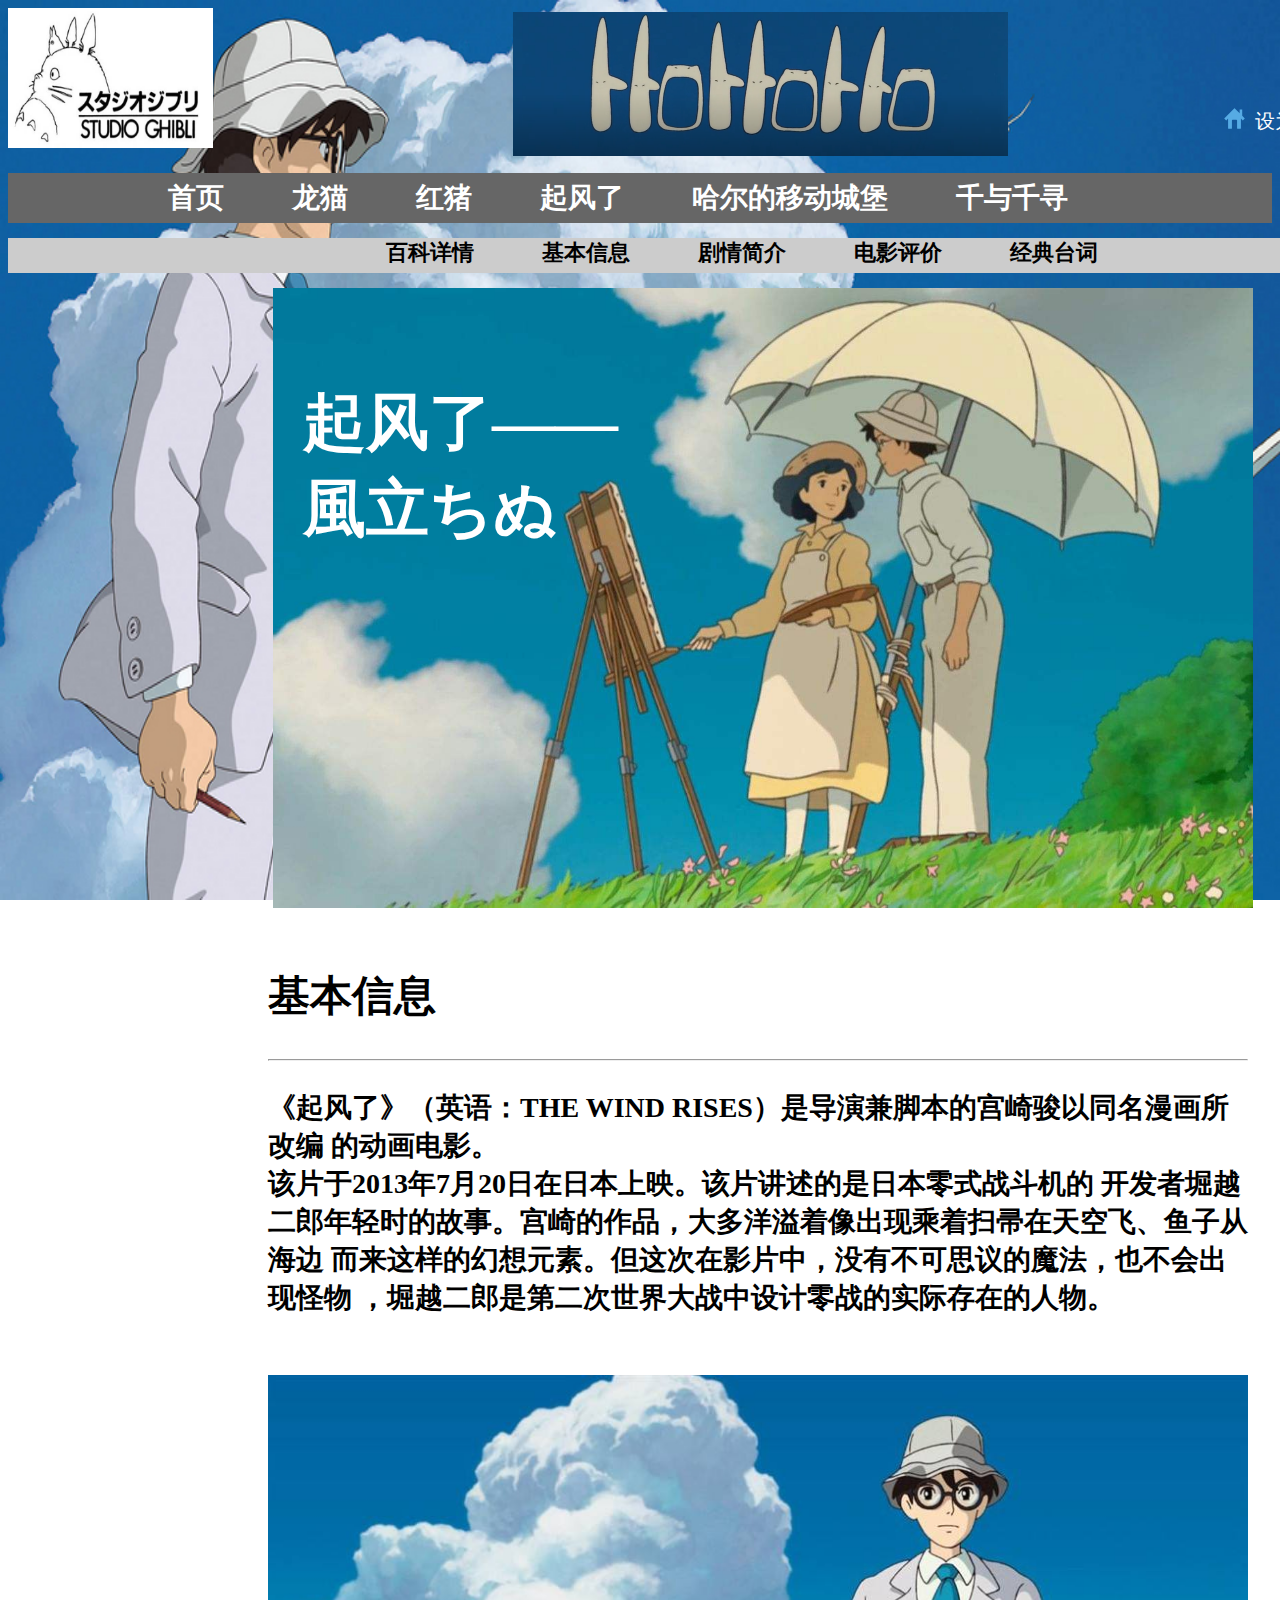
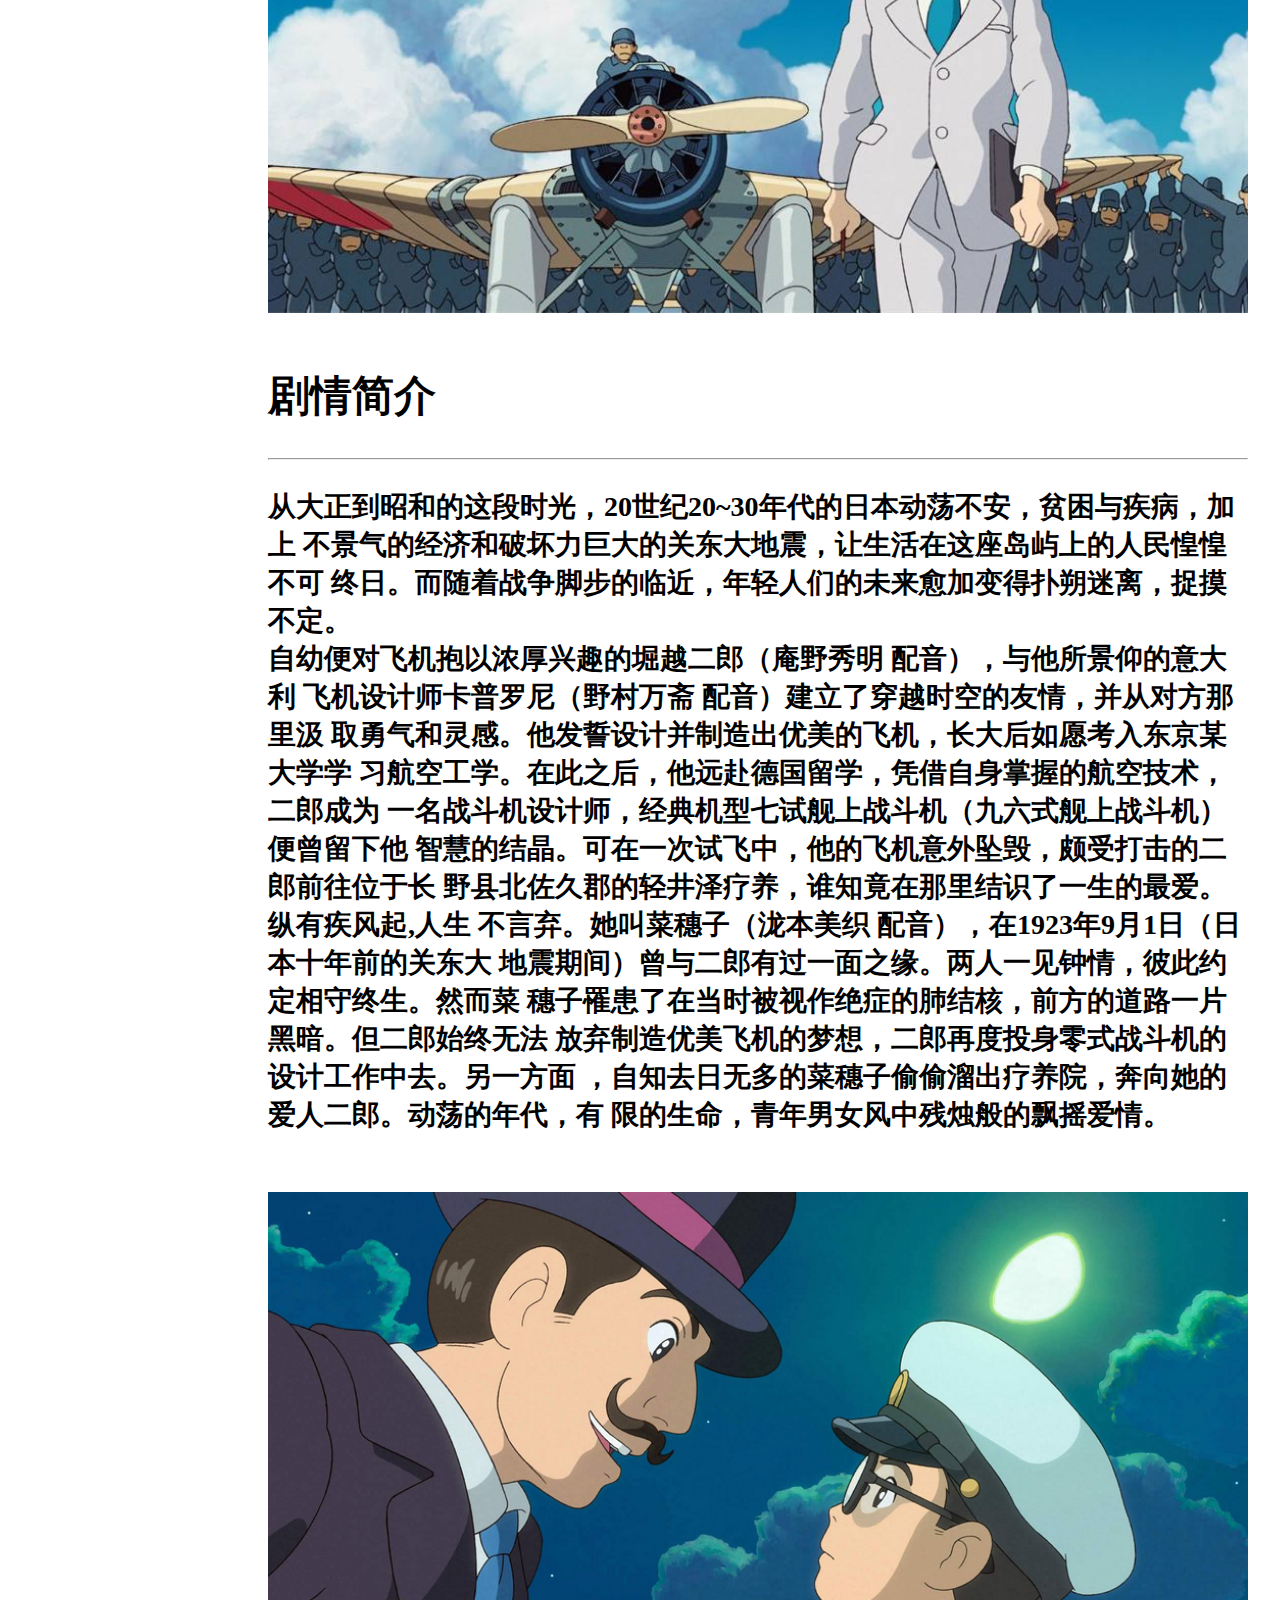
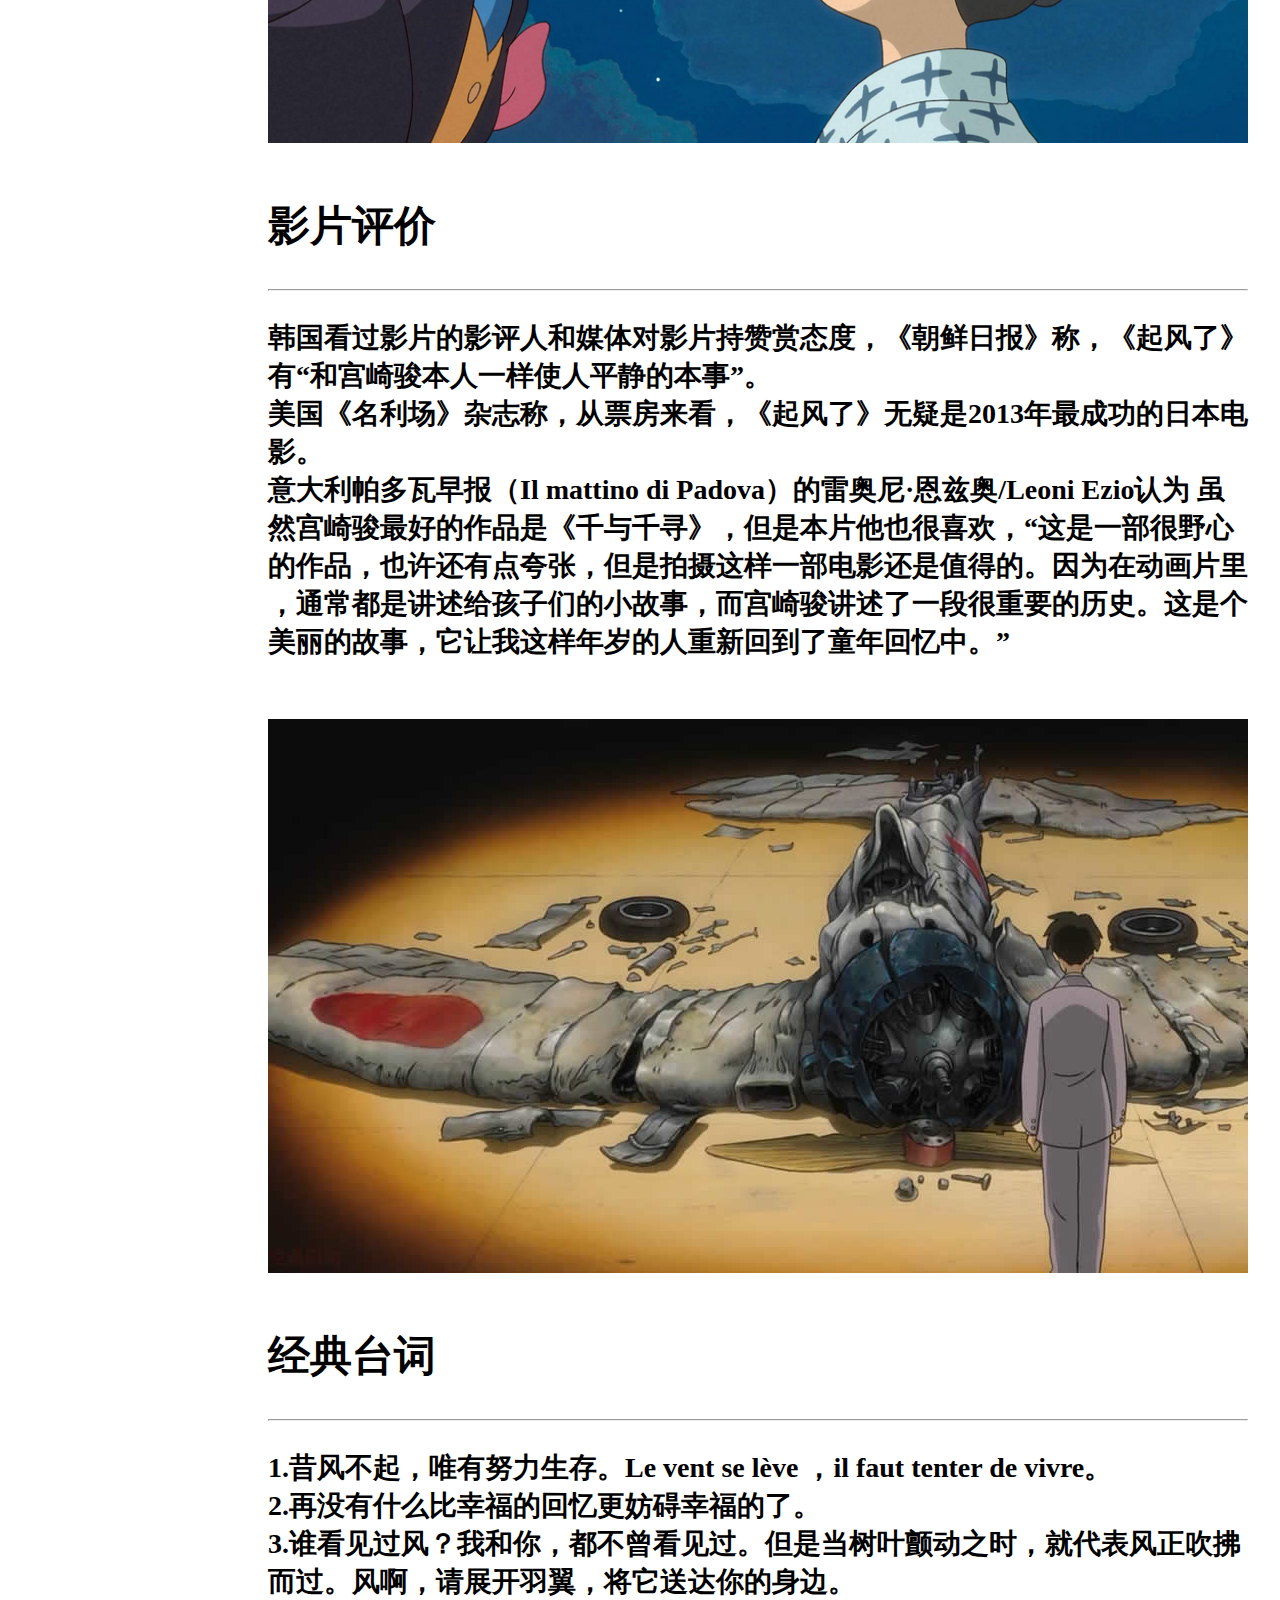
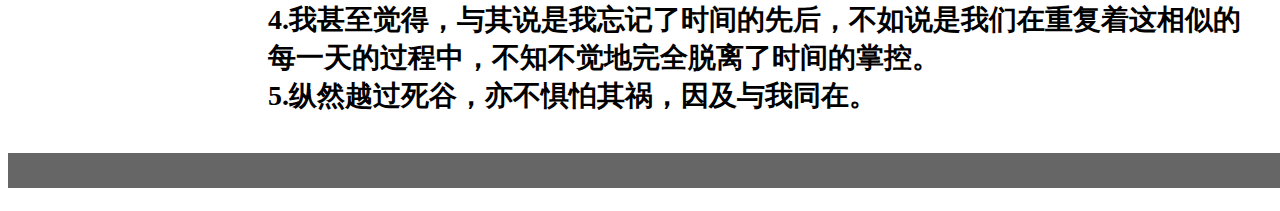
<file: First Project/qifengle.html>
<!DOCTYPE html PUBLIC "-//W3C//DTD XHTML 1.0 Transitional//EN" "http://www.w3.org/TR/xhtml1/DTD/xhtml1-transitional.dtd">
<html xmlns="http://www.w3.org/1999/xhtml">
<head>
<meta http-equiv="Content-Type" content="text/html; charset=utf-8" />
<title>起风了/風立ちぬ </title>
<link href="css/style.css" rel="stylesheet" type="text/css" />
<link href="css/qifengle.css" rel="stylesheet" type="text/css" />
</head>

<body>
<!--top begin-->
<div class="top">
     <div class="logo"><img src="images/top/logo_withe.jpg" width="205" height="140"/></div>
     <div class="pic01"><img src="images/top/pic01.png" width="495" height="144" /></div>
                       
     <div class="options">
          <div class="home"><span></span><a href="#">设为首页</a></div>
           <div class="fav"><span></span><a href="#">加入收藏</a></div>
     </div>
        
</div>
<!--top end-->

<!--nav begin-->
<div class="nav">
     <div class="nav_con">
          <ul>
              <li><a href="index.html">首页</a><span></span></li>
              <li><a href="longmao.html" target="_blank">龙猫</a><span></span></li>              
              <li><a href="hongzhu.html" target="_blank">红猪</a><span></span></li> 
              <li><a href="qifengle.html" >起风了</a><span></span></li> 
              <li><a href="haerdeyidongchengbao.html" target="_blank">哈尔的移动城堡</a><span></span></li> 
              <li><a href="qianyuqianxun.html"target="_blank">千与千寻</a><span></span></li> 
          </ul>
     </div>   
</div>
<!--nav end-->



<!--content begin-->
<div class="content">
  <div class="line1">
        
        <div class="point">
            <div class="point_con">
			    <ul>
                   <li>
                   <a href="https://baike.baidu.com/item/%E8%B5%B7%E9%A3%8E%E4%BA%86/1027638" target="_blank">百科详情</a><span></span>
                   </li>
                   <li>
                   <li>
                   <a href="#one" >基本信息</a><span></span>
                   </li>              
                   <li>
                   <a href="#two">剧情简介</a><span></span>
                   </li> 
                   <li>
                   <a href="#three">电影评价</a><span></span>
                   </li> 
                   <li>
                   <a href="#four">经典台词</a><span></span>
                   </li>         
              </ul>	
            </div><!--point_con end-->
            
            
      </div><!--point end-->
      
      <div class="main">
          
        <div class="banner">
              
              <div class="banner_con">
              
              <h2>起风了——<br />風立ちぬ</h2>
              
              </div><!--banner_con end-->
      
        </div><!--banner end-->
      
      
        <div class="text" id="one">
              <h2>基本信息</h2>
              <hr />
              <p>
              《起风了》（英语：THE WIND RISES）是导演兼脚本的宫崎骏以同名漫画所改编
              的动画电影。<br />
              该片于2013年7月20日在日本上映。该片讲述的是日本零式战斗机的
              开发者堀越二郎年轻时的故事。宫崎的作品，大多洋溢着像出现乘着扫帚在天空飞、鱼子从海边
              而来这样的幻想元素。但这次在影片中，没有不可思议的魔法，也不会出现怪物
              ，堀越二郎是第二次世界大战中设计零战的实际存在的人物。
          </p>
        </div>
          
          <div class="pic">
              <img src="images/qifengle/one.jpg" width="980" height="538" />    
          </div>
          
          <div class="text" id="two">
              <h2>剧情简介</h2>
              <hr />
              <p>
              从大正到昭和的这段时光，20世纪20~30年代的日本动荡不安，贫困与疾病，加上
              不景气的经济和破坏力巨大的关东大地震，让生活在这座岛屿上的人民惶惶不可
              终日。而随着战争脚步的临近，年轻人们的未来愈加变得扑朔迷离，捉摸不定。<br />
              自幼便对飞机抱以浓厚兴趣的堀越二郎（庵野秀明 配音），与他所景仰的意大利
              飞机设计师卡普罗尼（野村万斋 配音）建立了穿越时空的友情，并从对方那里汲
              取勇气和灵感。他发誓设计并制造出优美的飞机，长大后如愿考入东京某大学学
              习航空工学。在此之后，他远赴德国留学，凭借自身掌握的航空技术，二郎成为
              一名战斗机设计师，经典机型七试舰上战斗机（九六式舰上战斗机）便曾留下他
              智慧的结晶。可在一次试飞中，他的飞机意外坠毁，颇受打击的二郎前往位于长
              野县北佐久郡的轻井泽疗养，谁知竟在那里结识了一生的最爱。纵有疾风起,人生
              不言弃。她叫菜穗子（泷本美织 配音），在1923年9月1日（日本十年前的关东大
              地震期间）曾与二郎有过一面之缘。两人一见钟情，彼此约定相守终生。然而菜
              穗子罹患了在当时被视作绝症的肺结核，前方的道路一片黑暗。但二郎始终无法
              放弃制造优美飞机的梦想，二郎再度投身零式战斗机的设计工作中去。另一方面
              ，自知去日无多的菜穗子偷偷溜出疗养院，奔向她的爱人二郎。动荡的年代，有
              限的生命，青年男女风中残烛般的飘摇爱情。 
              </p>
          </div>
          
          <div class="pic">
              <img src="images/qifengle/two.jpg" width="980" height="551" />
          </div>
          
          <div class="text" id="three">
              <h2>影片评价</h2>
              <hr />
              <p>
              韩国看过影片的影评人和媒体对影片持赞赏态度，《朝鲜日报》称，《起风了》
              有“和宫崎骏本人一样使人平静的本事”。<br />
              美国《名利场》杂志称，从票房来看，《起风了》无疑是2013年最成功的日本电影。<br />
              意大利帕多瓦早报（Il mattino di Padova）的雷奥尼·恩兹奥/Leoni Ezio认为
              虽然宫崎骏最好的作品是《千与千寻》，但是本片他也很喜欢，“这是一部很野心
              的作品，也许还有点夸张，但是拍摄这样一部电影还是值得的。因为在动画片里
              ，通常都是讲述给孩子们的小故事，而宫崎骏讲述了一段很重要的历史。这是个
              美丽的故事，它让我这样年岁的人重新回到了童年回忆中。”
              </p>
          </div>
          
          <div class="pic">
              <img src="images/qifengle/three.jpg" width="980" height="554" />
          </div>
          
          <div class="text" id="four">
              <h2>经典台词</h2>
              <hr />
            <p>
              1.昔风不起，唯有努力生存。Le vent se lève ，il faut tenter de vivre。<br />
              2.再没有什么比幸福的回忆更妨碍幸福的了。<br />
              3.谁看见过风？我和你，都不曾看见过。但是当树叶颤动之时，就代表风正吹拂
              而过。风啊，请展开羽翼，将它送达你的身边。<br />
              4.我甚至觉得，与其说是我忘记了时间的先后，不如说是我们在重复着这相似的
              每一天的过程中，不知不觉地完全脱离了时间的掌控。<br />
              5.纵然越过死谷，亦不惧怕其祸，因及与我同在。
            </p>
          </div>
      
    </div>
        
    </div><!--line1 end-->
    <div class="bottom">
    
    </div>

</div><!--content end-->    
        
        
        
    
<!--footer begin-->
    <div id="footer">
    </div>

</body>
</html>
</file>
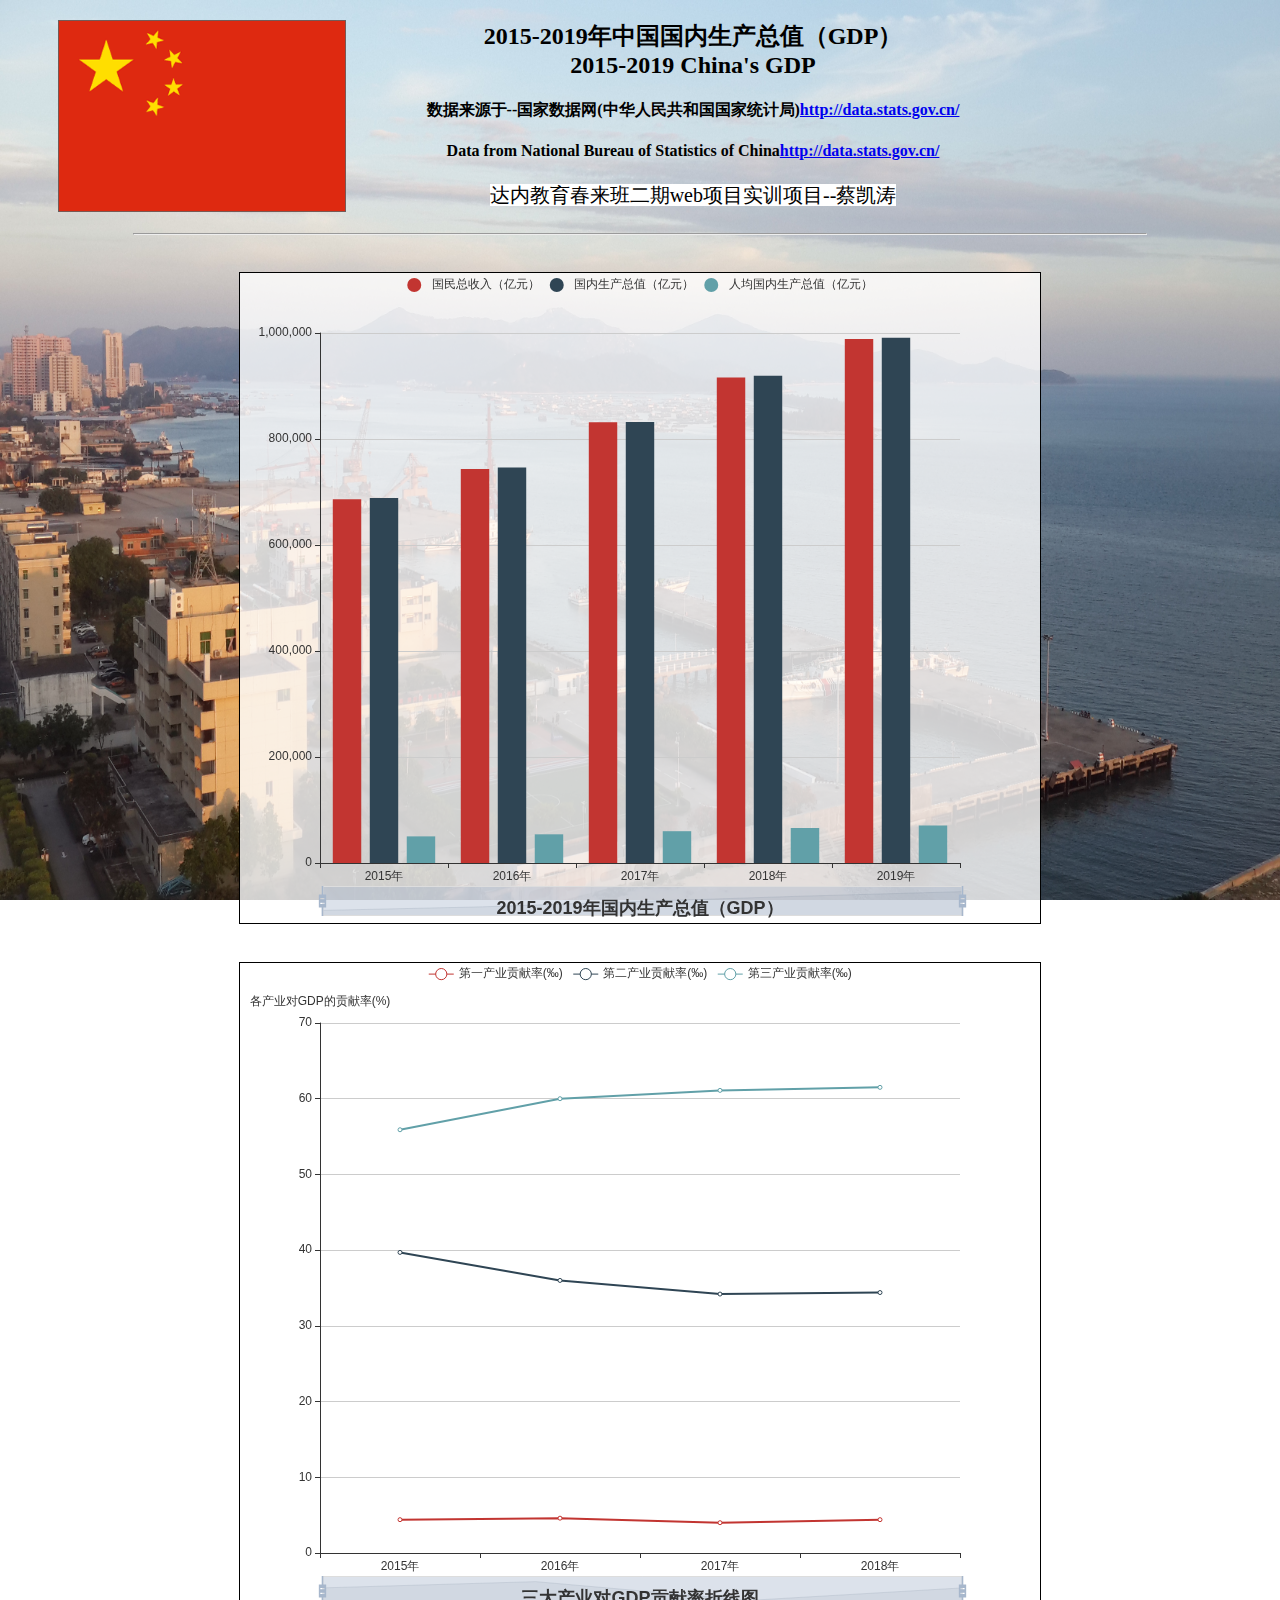
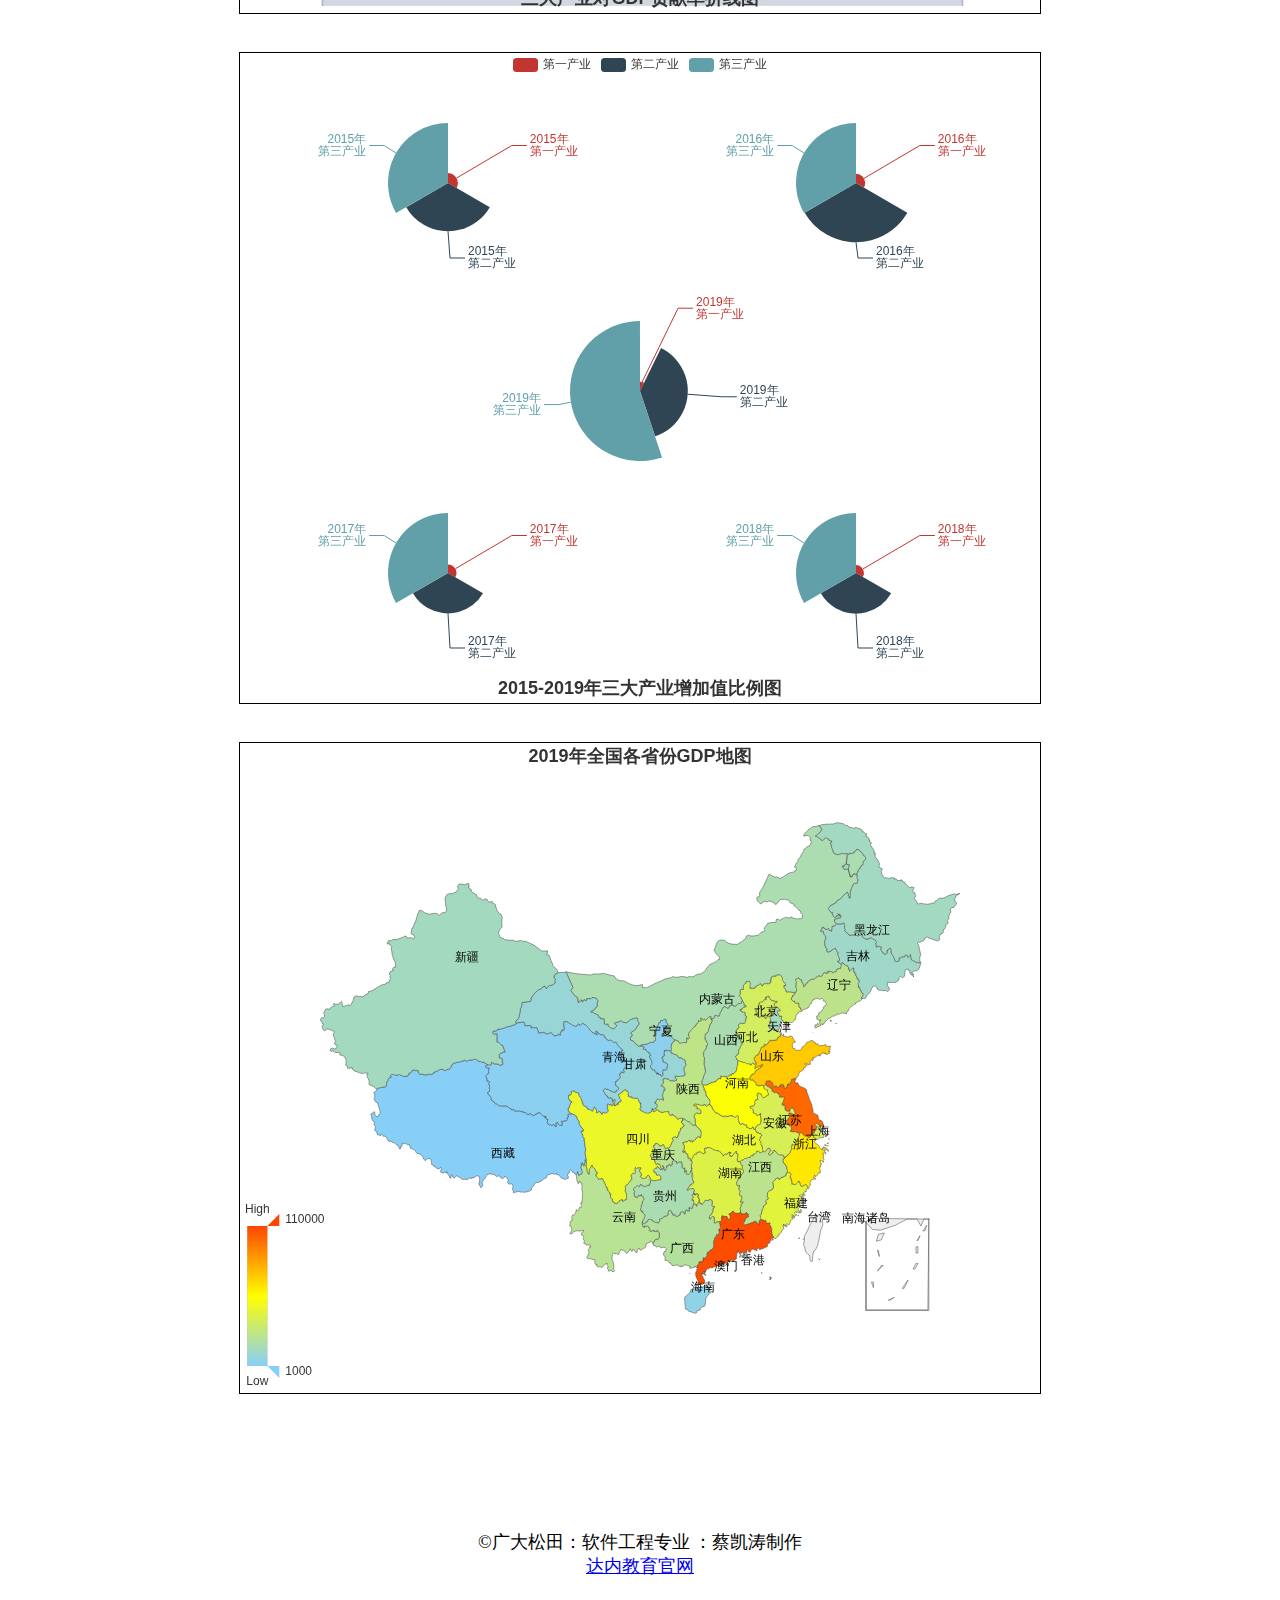
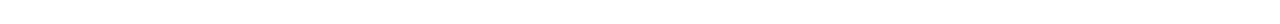
<file: Web Project(echarts apply)/EProject.html>
<!DOCTYPE html>
<html>
	<head>
		<meta charset="utf-8">
		<title>春来班二期web项目实训--echarts可视化运用</title>
		<script src="js/echarts.min.js"></script><!---->
		<script src="js/china.js"></script><!---->
		<style type="text/css">
			body{
				background:url(img/pic01.JPG);
				background-position: center;
				background-attachment:fixed;
				background-repeat:no-repeat ;
				background-size:100% 100%;
			}
			.p{
				width: 800px;
				height: 650px;
				border: 1px solid black;
				margin: 3% auto;
				background-color:rgba(255,255,255,.8) ;
			}
			#anniu{
				display:none;
				margin: 0 auto;
			}
			#footer {
				margin:10px 0 0 0;
				text-align: center;
				background-color:rgba(255,255,255,.8);
				clear:both;
				padding:20px 0;
				font-family:"微软雅黑";
			}
		</style>
	</head>
	<body>
		<div id="guoqi" style="float: left;margin-left: 50px;"><img src="img/China.gif" width="288px" height="192px" ></div>
		<div id="title" style="width: 800px;height: 200px;border:1px none;margin: 1% auto;text-align: center;">
			<h2>2015-2019年中国国内生产总值（GDP）<br/> 2015-2019 China's GDP</h2>
			<h4>数据来源于--国家数据网(中华人民共和国国家统计局)<a href="http://data.stats.gov.cn/index.htm">http://data.stats.gov.cn/</a></h4>
			<h4>Data from National Bureau of Statistics of China<a href="http://data.stats.gov.cn/index.htm">http://data.stats.gov.cn/</a></h4>
			<span style="background-color:white;width: 400px;text-align: center;font-size: 20px;">达内教育春来班二期web项目实训项目--蔡凯涛</span>
		</div>
		<hr width="80%"/>
		<div id="bar" class="p"></div>
		<div id="line" class="p"></div>
		<div id="pie" class="p"></div>
		<div id="map" class="p"></div>
		<div style="width: auto;height: 50px;margin: 0 auto;border: 1px none;">
			<input id="anniu" type="button" value="返回中国地图首页" onclick="backToChina()"/>
		</div>
		<div id="footer">
				<p style="font-size:18px">
					&copy;广大松田：软件工程专业 ：蔡凯涛制作 <br />
					<a href="http://www.tedu.cn/">达内教育官网</a>
				</p>  
			</div>
		<script>
			var myChartBar = echarts.init(document.getElementById("bar"));
			var optionBar = {
				title:{
						text:"2015-2019年国内生产总值（GDP）",
						x:"center",
						y:"bottom"
				},
				tooltip:{
					show:true
				},
				dataZoom:[
				{
					type:"inside"
				},
				{
					type:"slider"
				}
				],
				legend:{
					icon:"circle"
				},
				series:[
				{
					name:"国民总收入（亿元）",
					type:"bar",
					data:[686255.7,743408.3,831381.2,915887.3,988458.0]
				},
				{
					name:"国内生产总值（亿元）",
					type:"bar",
					data:[688858.2,746395.1,832035.9,919281.1,990865.0]
				},
				{
					name:"人均国内生产总值（亿元）",
					type:"bar",
					data:[50237,54139,60014,66006,70892]
				}],
				xAxis:{
					type:"category",
					data:["2015年","2016年","2017年","2018年","2019年"]
				},
				yAxis:{
					type:"value"
				}
			};
			myChartBar.setOption(optionBar);
		</script>
		<!-- 折线图 -->
		<script>
			var myChartLine = echarts.init(document.getElementById("line"));
			var optionLine = {
				title:{
					text:"三大产业对GDP贡献率折线图",
					x:"center",
					y:"bottom"
				},
				series:[
				{
					name:"第一产业贡献率(‰)",
					type:"line",
					data:[4.4,4.6,4.0,4.4]
				},
				{
					name:"第二产业贡献率(‰)",
					type:"line",
					data:[39.7,36.0,34.2,34.4]
				},
				{
					name:"第三产业贡献率(‰)",
					type:"line",
					data:[55.9,60.0,61.1,61.5],
				}
				],
				dataZoom:[
				{
					type:"inside"
				},
				{
					type:"slider"
				}
				],
				tooltip:{
					trigger:"axis",
				},
				legend:{},
				xAxis:{
					type:"category",
					data:["2015年","2016年","2017年","2018年"]
				},
				yAxis:{
					name:"各产业对GDP的贡献率(%)",
					type:"value",

				}
			};
			myChartLine.setOption(optionLine);
		</script>
		<script>
			var myChartPie = echarts.init(document.getElementById("pie"));
			var optionPie = {
				title:{
					text:"2015-2019年三大产业增加值比例图",
					x:"center",
					y:"bottom"
				},
				legend: {},
			    tooltip: {formatter:"{a}：占{d}%"},
				label:{
					formatter:"{a}\n{b}"
				},
			    dataset: {
			        source:[
			            ['年份', '2015', '2016', '2017', '2018', '2019'],
			            ['第一产业', 57774.6,60139.2,62099.5,64745.2,70467.0],
			            ['第二产业', 281338.9,386165.0,295427.8,331580.5,364835.2],
						['第三产业', 349744.7,390828.1,438355.9,489700.8,534233.0]
			        ]
			    },
			    series: [{
					type: 'pie',
					roseType: 'area',
			        radius: 60,
			        center: ['26%', '20%'],
					encode: {
					    itemName: '年份',
					    value: '2015'
					},
					name:"2015年"
			    }, {
			        type: 'pie',
			        roseType: 'area',
			        radius: 60,
			        center: ['77%', '20%'],
			        encode: {
			            itemName: '年份',
			            value: '2016'
			        },
					name:"2016年"
			    }, {
			        type: 'pie',
			        roseType: 'area',
			        radius: 60,
			        center: ['26%', '80%'],
			        encode: {
			            itemName: '年份',
			            value: '2017'
			        },
					name:"2017年"
			    }, {
			        type: 'pie',
			        roseType: 'area',
			        radius: 60,
			        center: ['77%', '80%'],
			        encode: {
			            itemName: '年份',
			            value: '2018',
					},
					name:"2018年"
			    }, {
			        type: 'pie',
			        roseType: 'radius',
			        radius: 70,
			        center: ['50%', '52%'],
			        encode: {
			            itemName: '年份',
			            value: '2019'
			        },
					name:"2019年",
					tooltip:{
					formatter:"{a}：占{d}%"
					}
			    }]
			};
			myChartPie.setOption(optionPie);
		</script>
		<!-- 地图 -->
		<textarea id="txt" hidden>
		1 广东 107671.07
		2 江苏 99631.52
		3 山东 71067.50
		4 浙江 62352.00
		5 河南 54259.20
		6 四川 46615.82
		7 湖北 45828.31
		8 福建 42395.00
		9 湖南 39752.12
		10 上海 38155.32
		11 安徽 37114.00
		12 北京 35371.30 
		13 河北 35104.50
		14 陕西 25793.17 
		15 辽宁 24909.50
		16 江西 24757.50 
		17 重庆 23605.77
		18 云南 23223.75
		19 广西 21237.14
		20 内蒙古 17212.50 
		21 山西 17026.68
		22 贵州 16769.34
		23 天津 14104.28
		24 新疆 13780.00
		25 黑龙江 13612.70
		26 吉林 11726.80
		27 甘肃 8718.30
		28 海南 5308.94
		29 宁夏 3748.48
		30 青海 2965.95
		31 西藏 1600.00</textarea>
		<textarea id="province" hidden>																														
		name.1=北京(BeiJing)
		name.2=上海(ShangHai)
		name.3=天津(TianJin)
		name.4=重庆(ChongQing)
		name.5=香港(XiangGang)
		name.6=澳门(Aomen)
		name.7=安徽(AnHui)
		name.8=福建(FuJian)
		name.9=广东(GuangDong)
		name.10=广西(GuangXi)
		name.11=贵州(GuiZhou)
		name.12=甘肃(GanSu)
		name.13=海南(HaiNan)
		name.14=河北(HeBei)
		name.15=河南(HeNan)
		name.16=黑龙江(HeiLongJiang)
		name.17=湖北(HuBei)
		name.18=湖南(HuNan)
		name.19=吉林(JiLin)
		name.20=江苏(JiangSu)
		name.21=江西(JiangXi)
		name.22=辽宁(LiaoNing)
		name.23=内蒙古(NeiMengGu)
		name.24=宁夏(NingXia)
		name.25=青海(QingHai)
		name.26=陕西(ShanXi1)
		name.27=山西(ShanXi)
		name.28=山东(ShanDong)
		name.29=四川(SiChuan)
		name.30=台湾(TaiWan)
		name.31=西藏(XiZang)
		name.32=新疆(XinJiang)
		name.33=云南(YunNan)
		name.34=浙江(ZheJiang)
		</textarea>
		<script>
			var data = document.getElementById("txt")
			.innerHTML.split("\n").map(function(item){
			return ({name:item.split(" ")[1],value:item.split(" ")[2]})
			});
			console.log(data);
			//先对省份名称数据进行处理
			var datapro = document.getElementById("province")
			.innerHTML.split("\n");//通过换行切割出来一个数组
			var proobj = new Object();//创建一个省份名称对象
			for(var item of datapro){//利用for of遍历数组
				var start = item.indexOf("=")+1;
				var end = item.indexOf("(");
				var hz = item.slice(start,end);//slice()切割字符串 返回新的字符 汉字内容
				var py = item.slice(item.indexOf("(")+1,item.indexOf(")")).toLowerCase();
				proobj[hz]=py;
			}
		</script>
			<script>
			var myChartMap = echarts.init(document.getElementById("map"));
			var optionMap = {
				title:{
					text:"2019年全国各省份GDP地图",
					x:"center"
				},
				series:{
					name:"",
					type:"map",
					map:"china",
					roam:true,
					data:data,
					label:{
						show:true
					}
				},
				tooltip:{
					formatter:"{b}<br>GDP总量：{c}亿元"
				},
				visualMap: {
					min: 110000,
					max: 1000,
					text: ['High', 'Low'],
					realtime: false,
					calculable: true,
					inRange: {
						color: ['lightskyblue', 'yellow', 'orangered']
					}
				}
			};
			myChartMap.setOption(optionMap);
			myChartMap.on("mousedown",function(parames){
				var script = document.createElement("script");
				script.src = "js/province/"+proobj[parames.name]+".js";
				document.body.appendChild(script);
			});
			myChartMap.on("mouseup",function(parames){
				optionMap.series.map = parames.name;
				myChartMap.setOption(optionMap,true);
				document.getElementById("anniu").style.display = "block";
			});
			function backToChina(){
				document.body.lastElementChild.remove();
				optionMap.series.map = "china";
				myChartMap.setOption(optionMap,true);
				document.getElementById("anniu").style.display = "none";
			}
		</script>
	</body>
</html>
</file>
<file: First Project/css/begin.css>
/* CSS Document */
body{
	background:url(../images/begin/timg.jpg);
	background-position: center;
	background-attachment:fixed;
	background-repeat:no-repeat ;
	background-size:100% 100%;
}

h1{
	text-align:center;
	margin-top:auto;
	list-style:none;
}
a{
	color:#FFF;
	font-family:"华文楷体";
	font-size:60px;
}
a:link,a:visited{
	text-decoration:none;
}

a:hover{
	color:#36F;
	text-decoration:underline;
}
a:active{
	color:#F00;
}
</file>
<file: First Project/css/style.css>
/* CSS Document */
/* CSS Document */
/*头部开始*/
.top{
	margin:5px auto 0px auto;
	padding:0px;
	width:1500px;
	height:150px;
	text-align:left;
}
.logo{
	width:205;
	height:140;
	float:left;
}
.pic01{
	width:466;
	height:130;
	float:left;
	margin:4px 0px 0px 300px;
}

/*头部操作菜单*/
.options{
	width:300px;
	float:right;
	margin:100px 0px 0px 0px;	
}
/*设为首页及加入收藏设置*/
.home,.fav{
	float:left;
	margin:0 16px;
	display:inline;
}
.home span{
	background:url(../images/top/home_blue.svg) no-repeat 0 0;
	float:left;
	width:25px;
	height:21px;
	margin-right:6px;
	display:inline;
}
.fav span{
	background:url(../images/top/fav_blue.svg) no-repeat 0 0;
	float:left;
	width:25px;
	height:21px;
	margin-right:6px;
	display:inline;
}
.home a,.fav a{
	font-size:20px;
	color:#FFF;
	float:left;
	text-decoration: none;
}
/*头部结束*/

/*导航栏开始*/
.nav{
	 margin:15px 0px 0px 0px;
	 padding:0px;
	 width:100%;
	 height:50px;
	 line-height:50px;
	 background:#666;
	 vertical-align:middle;
	 text-align:left;
	 text-decoration:none;
}
.nav_con{
	margin:0px auto;
	padding:0px;
	width:1000px;
}
.nav ul{
	margin:0px 0px 0px 15px;
	padding:0px;
	width:1000px;
	list-style:none;
}
.nav ul li{
	margin:0px 30px 0px 0px;
	padding:0px;
	float:left;
}
.nav ul li a{
	color:#FFF;      
	font-family:"微软雅黑";
	font-size:28px;
	font-weight:bold;
	padding:0px 13px;
	float:left;
	cursor:pointer;
	text-decoration: none;
}
.nav ul li span{
	height:43px;
	width:12px;
	float:left;
}
.nav ul li:hover a{
	background:#09F;
	height:55px;
	margin:-3px 0 0 0;
	padding-top:3px;
	float:left;
	color:#fff;
}
.nav ul li:hover span{
	display:block;
	background:#FFF  bottom;
	height:55px;
	width:12px;
	float:left;
	margin:-3px 0 0 0;
}
/*导航栏结束*/



/*footer*/
.footer{
	width:100%;
	background:#333;
	clear:both;
	padding-bottom:25px;
}
</file>
<file: First Project/css/hongzhu.css>
/* CSS Document */
/*主体内容区域*/
body{
	background:url(../images/hongzhu/background.jpg);
	background-position: center;
	background-attachment:fixed;
	background-repeat:no-repeat ;
	background-size:100% 100%;
}

.content{/*定义主体内容大方块*/
	margin:15px auto 0px auto;
	padding-bottom:15px;
	width:1500px;
}
.line1{/*主体内容上部分方块*/
	margin:0px;
	padding:0px;
	overflow:hidden;
}

.line1 .point{/*上部分顶部导引区域*/
	margin:0px;
	padding:0px;
	width:1500px;
	height:35px;
	overflow:hidden;
	background:#CCC;
}

.point_con{/*导引栏内容区*/
	margin:0px auto;
	padding:0px;
	width:800px;
}
.point_con ul{
	margin:0px 0px 0px 15px;
	padding:0px;
	width:1000px;
	list-style:none;
}
.point_con ul li{
	margin:0px 30px 0px 0px;
	padding:0px;
	float:left;
}
.point_con ul li a{
	color:#000;      
	font-family:"微软雅黑";
	font-size:22px;
	font-weight:bold;
	padding:0px 13px;
	float:left;
	cursor:pointer;
	text-decoration: none;
}

.point ul li span{/*定义点击效果*/
	height:35px;
	width:12px;
	float:left;
}
.point ul li:hover a{
	background:#C80000;
	height:35px;
	margin:-3px 0 0 0;
	padding-top:3px;
	float:left;
	color:#fff;
}
.point ul li:hover span{
	display:block;
	background:#FFF  bottom;
	height:35px;
	width:12px;
	float:left;
	margin:-3px 0 0 0;
}

.main{
	width:1000px;
	margin:15px 250px 0px 250px;
}

.banner{
	width:970px;
	height:452px;
	background:url(../images/hongzhu/banner.jpg);
	background-size:auto;
	margin:15px;
	padding-top:10px;
	position:relative;/*相对定位*/
}

.banner_con{
	width:480;
	float:left;
	margin:0;
	padding:0;
	font-weight:bold;
	font-size:40px;
	color:#FFF;
	font-family:"黑体";
}

.pic{
	width:980px;
	margin:10px;
	border:8px solid #FFFFFF;
}

.text{
	width:980px;
	margin:0px 10px 10px 10px 10px;
	padding:10px;
	font-size:28px;
	color:#FFF;
	font-weight:bold;
	font-family:"黑体";
}

.bottom{
	width:1500px;
	background:#666;
	clear:both;
	padding-bottom:35px;
}
</file>
<file: First Project/css/longmao.css>
/* CSS Document */
/*主体内容区域*/
body{
	background:url(../images/longmao/6.jpg);
	background-position: center;
	background-attachment:fixed;
	background-repeat:no-repeat ;
	background-size:100% 100%;
}
.content{/*定义主体内容大方块*/
	margin:15px auto 0px auto;
	padding-bottom:15px;
	width:1500px;
}
.line1{/*主体内容上部分方块*/
	margin:0px;
	padding:0px;
	overflow:hidden;
}

.line1 .point{/*上部分顶部导引区域*/
	margin:0px;
	padding:0px;
	width:1500px;
	height:35px;
	overflow:hidden;
	background:#CCC;
}
/*导引栏开始*/
.point_con{/*导引栏内容区*/
	margin:0px auto;
	padding:0px;
	width:800px;
}
.point_con ul{
	margin:0px 0px 0px 15px;
	padding:0px;
	width:1000px;
	list-style:none;
}
.point_con ul li{
	margin:0px 30px 0px 0px;
	padding:0px;
	float:left;
}
.point_con ul li a{
	color:#000;      
	font-family:"微软雅黑";
	font-size:22px;
	font-weight:bold;
	padding:0px 13px;
	float:left;
	cursor:pointer;
	text-decoration: none;
}
.point ul li span{/*定义点击效果*/
	height:35px;
	width:12px;
	float:left;
}
.point ul li:hover a{
	background:#C80000;
	height:35px;
	margin:-3px 0 0 0;
	padding-top:3px;
	float:left;
	color:#fff;
}
.point ul li:hover span{
	display:block;
	background:#FFF  bottom;
	height:35px;
	width:12px;
	float:left;
	margin:-3px 0 0 0;
}
/*导引栏结束*/

/*内容区开始*/
.main{
	width:1000px;
	margin:15px 250px 0px 250px;
}

.banner{
	width:980px;
	height:632px;
	background:url(../images/longmao/banner.jpg);
	background-size:100% 100%;
	margin:15px;
	padding-top:10px;
	position:relative;/*相对定位*/
}

.banner_con{
	width:480;
	float:left;
	margin:80px;
	font-weight:bold;
	font-size:40px;
	color:#000;
	font-family:"微软雅黑";
}


.pic{/*定义内容区内图片框*/
	width:980px;
	margin:10px;
	padding-top:10px;
	border:8px solid #FFF;
}

.text{/*定义内容区内文本框*/
	width:980px;
	margin:0px 10px 10px 10px 10px;
	padding:10px;
	font-size:28px;
	color:#FFF;
	font-weight:bold;
	font-family:"微软雅黑";
}

.bottom{
	width:1500px;
	background:#CCC;
	clear:both;
	padding-bottom:35px;
}
</file>
<file: First Project/css/qianyuqianxun.css>
/* CSS Document */
/*主体内容区域*/
body{
	background:url(../images/qianyuqianxun/background.jpg);
	background-position: center;
	background-attachment:fixed;
	background-repeat:no-repeat ;
	background-size:100% 100%;
}

.content{/*定义主体内容大方块*/
	margin:15px auto 0px auto;
	padding-bottom:15px;
	width:1500px;
}
.line1{/*主体内容上部分方块*/
	margin:0px;
	padding:0px;
	overflow:hidden;
}

.line1 .point{/*上部分顶部导引区域*/
	margin:0px;
	padding:0px;
	width:1500px;
	height:35px;
	overflow:hidden;
	background:#CCC;
}

.point_con{/*导引栏内容区*/
	margin:0px auto;
	padding:0px;
	width:800px;
}
.point_con ul{
	margin:0px 0px 0px 15px;
	padding:0px;
	width:1000px;
	list-style:none;
}
.point_con ul li{
	margin:0px 30px 0px 0px;
	padding:0px;
	float:left;
}
.point_con ul li a{
	color:#000;      
	font-family:"微软雅黑";
	font-size:22px;
	font-weight:bold;
	padding:0px 13px;
	float:left;
	cursor:pointer;
	text-decoration: none;
}

.point ul li span{/*定义点击效果*/
	height:35px;
	width:12px;
	float:left;
}
.point ul li:hover a{
	background:#C80000;
	height:35px;
	margin:-3px 0 0 0;
	padding-top:3px;
	float:left;
	color:#fff;
}
.point ul li:hover span{
	display:block;
	background:#FFF  bottom;
	height:35px;
	width:12px;
	float:left;
	margin:-3px 0 0 0;
}

.main{
	width:1000px;
	margin:15px 250px 0px 250px;
}

.banner{
	width:970px;
	height:500px;
	background:url(../images/qianyuqianxun/banner.jpg);
	background-size:100% 100%;
	margin:15px;
	padding-top:10px;
	position:relative;/*相对定位*/
}

.banner_con{
	width:480;
	float:left;
	margin:0;
	padding:0;
	font-weight:bold;
	font-size:40px;
	color:#FFF;
	font-family:"黑体";
}

.pic{
	width:980px;
	margin:10px;
	border:8px solid #FFFFFF;
}

.text{
	width:980px;
	margin:0px 10px 10px 10px 10px;
	padding:10px;
	font-size:28px;
	color:#FFF;
	font-weight:bold;
	font-family:"黑体";
}

.bottom{
	width:1500px;
	background:#666;
	clear:both;
	padding-bottom:35px;
}
</file>
<file: First Project/css/qifengle.css>
/* CSS Document */
body{
	background:url(../images/qifengle/background.jpg);
	background-position: center;
	background-attachment:fixed;
	background-repeat:no-repeat ;
	background-size:100% 100%;
}

/*主体内容区域*/
.content{/*定义主体内容大方块*/
	margin:15px auto 0px auto;
	padding-bottom:15px;
	width:1500px;
}
.line1{/*主体内容上部分方块*/
	margin:0px;
	padding:0px;
	overflow:hidden;
}

.line1 .point{/*上部分顶部导引区域*/
	margin:0px;
	padding:0px;
	width:1500px;
	height:35px;
	overflow:hidden;
	background:#CCC;
}

.point_con{/*导引栏内容区*/
	margin:0px auto;
	padding:0px;
	width:800px;
}
.point_con ul{
	margin:0px 0px 0px 15px;
	padding:0px;
	width:1000px;
	list-style:none;
}
.point_con ul li{
	margin:0px 30px 0px 0px;
	padding:0px;
	float:left;
}
.point_con ul li a{
	color:#000;      
	font-family:"微软雅黑";
	font-size:22px;
	font-weight:bold;
	padding:0px 13px;
	float:left;
	cursor:pointer;
	text-decoration: none;
}
.point ul li span{/*定义点击效果*/
	height:35px;
	width:12px;
	float:left;
}
.point ul li:hover a{
	background:#C80000;
	height:35px;
	margin:-3px 0 0 0;
	padding-top:3px;
	float:left;
	color:#fff;
}
.point ul li:hover span{
	display:block;
	background:#FFF  bottom;
	height:35px;
	width:12px;
	float:left;
	margin:-3px 0 0 0;
}


.main{
	width:1000px;
	margin:15px 250px 0px 250px;
}


.banner{
	width:980px;
	height:610px;
	background:url(../images/qifengle/banner.jpg);
	background-size:100% 100%;
	margin:15px;
	padding-top:10px;
	position:relative;/*相对定位*/
}

.banner_con{
	width:480;
	float:left;
	margin:30px;
	font-weight:bold;
	font-size:42px;
	color:#FFF;
	font-family:"黑体";
}

.pic{
	width:980px;
	margin:10px;
	padding-top:10px;
}

.text{
	width:980px;
	margin:0px 10px 10px 10px 10px;
	padding:10px;
	font-size:28px;
	color:#000;
	font-weight:bold;
	font-family:"黑体";
}

.bottom{
	width:1500px;
	background:#666;
	clear:both;
	padding-bottom:35px;
}
</file>
